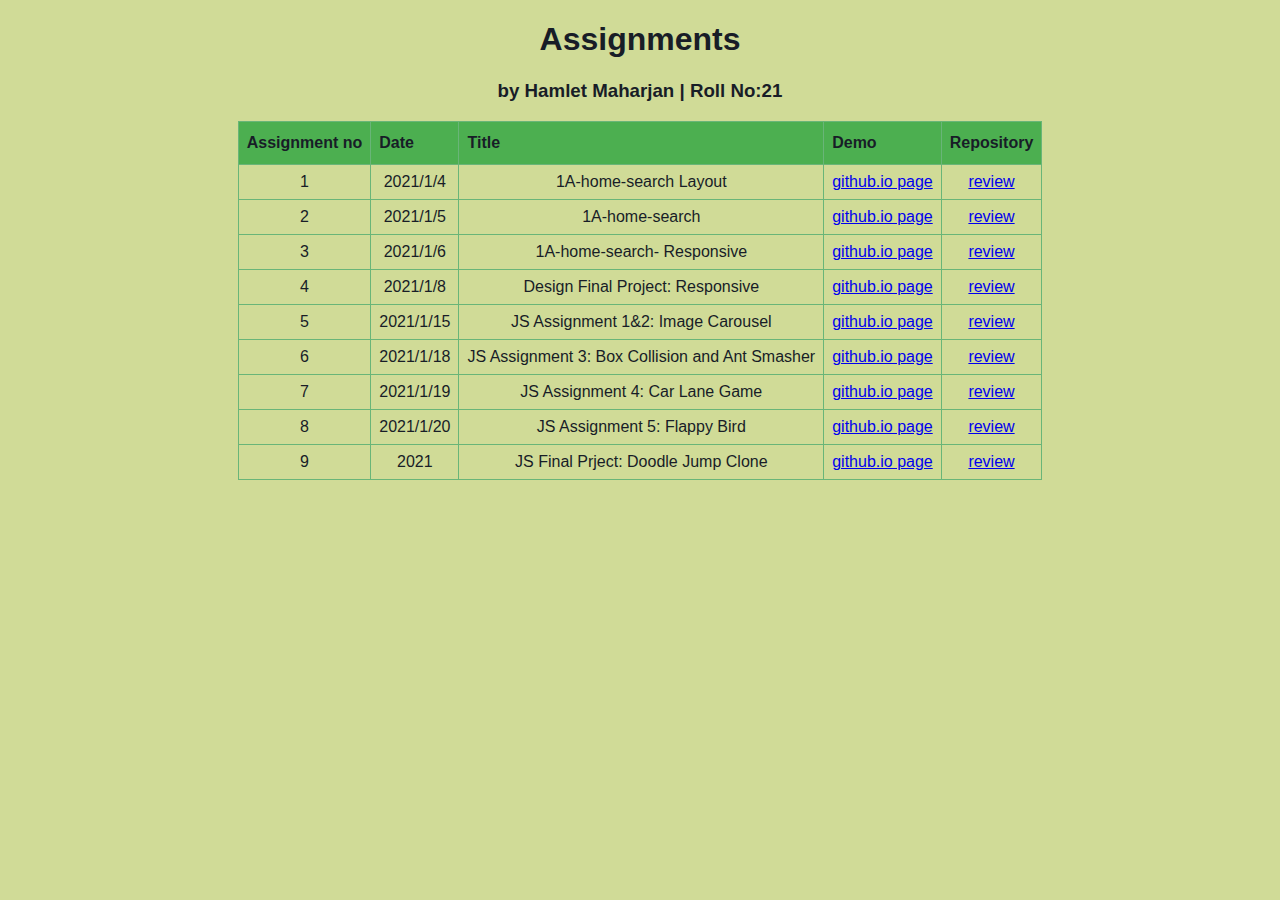
<file: index.html>
<!DOCTYPE html>
<html lang="en">
<head>
	<meta charset="utf-8">
	<meta http-equiv="x-ua-compatible" content="ie=edge">
	<meta name="viewport" content="width=device-width, user-scalable=no, initial-scale=1.0, maximum-scale=1.0, minimum-scale=1.0">

    <title>Hamlet Maharjan</title>
	<link rel="stylesheet" href="css/main.css" />
</head>
<body>
	<header>
		<h1>Assignments</h1>
		<h3>by Hamlet Maharjan | Roll No:21</h3>
	</header>
	<main>
		<table id="table">
			<thead>
				<tr>
					<th>Assignment no</th>
					<th>Date</th>
					<th>Title</th>
					<th>Demo</th>
					<th>Repository</th>
				</tr>
			</thead>
			<tbody>
				
				<tr>
					<td>1</td>
					<td>2021/1/4</td>
					<td>1A-home-search Layout</td>
					<td><a href="https://hamletmaharjan.github.io/1A-home-search">github.io page</a></td>
					<td><a href="https://github.com/hamletmaharjan/hamletmaharjan.github.io/tree/master/1A-home-search">review</a></td>
				</tr>
				<tr>
					<td>2</td>
					<td>2021/1/5</td>
					<td>1A-home-search</td>
					<td><a href="https://hamletmaharjan.github.io/tutangle-design/">github.io page</a></td>
					<td><a href="https://github.com/hamletmaharjan/hamletmaharjan.github.io/tree/master/tutangle-design">review</a></td>
				</tr>
				<tr>
					<td>3</td>
					<td>2021/1/6</td>
					<td>1A-home-search- Responsive</td>
					<td><a href="https://hamletmaharjan.github.io/tutangle/">github.io page</a></td>
					<td><a href="https://github.com/hamletmaharjan/hamletmaharjan.github.io/tree/master/tutangle">review</a></td>
				</tr>
				<tr>
					<td>4</td>
					<td>2021/1/8</td>
					<td>Design Final Project: Responsive</td>
					<td><a href="https://hamletmaharjan.github.io/design-final/">github.io page</a></td>
					<td><a href="https://github.com/hamletmaharjan/hamletmaharjan.github.io/tree/master/design-final">review</a></td>
				</tr>
				<tr>
					<td>5</td>
					<td>2021/1/15</td>
					<td>JS Assignment 1&2: Image Carousel</td>
					<td><a href="https://hamletmaharjan.github.io/carousel/index.html">github.io page</a></td>
					<td><a href="https://github.com/hamletmaharjan/hamletmaharjan.github.io/tree/master/carousel">review</a></td>
				</tr>
				<tr>
					<td>6</td>
					<td>2021/1/18</td>
					<td>JS Assignment 3: Box Collision and Ant Smasher</td>
					<td><a href="https://hamletmaharjan.github.io/boxcollision">github.io page</a></td>
					<td><a href="https://github.com/hamletmaharjan/hamletmaharjan.github.io/tree/master/boxcollision">review</a></td>
				</tr>
				<tr>
					<td>7</td>
					<td>2021/1/19</td>
					<td>JS Assignment 4: Car Lane Game</td>
					<td><a href="https://hamletmaharjan.github.io/carlanegame/">github.io page</a></td>
					<td><a href="https://github.com/hamletmaharjan/hamletmaharjan.github.io/tree/master/carlanegame">review</a></td>
				</tr>
				<tr>
					<td>8</td>
					<td>2021/1/20</td>
					<td>JS Assignment 5: Flappy Bird</td>
					<td><a href="https://hamletmaharjan.github.io/flappybird/">github.io page</a></td>
					<td><a href="https://github.com/hamletmaharjan/hamletmaharjan.github.io/tree/master/flappybird">review</a></td>
				</tr>
				<tr>
					<td>9</td>
					<td>2021</td>
					<td>JS Final Prject: Doodle Jump Clone</td>
					<td><a href="https://hamletmaharjan.github.io/doodle/">github.io page</a></td>
					<td><a href="https://github.com/hamletmaharjan/hamletmaharjan.github.io/tree/master/doodle">review</a></td>
				</tr>
				
			</tbody>
		</table>
	</main>
</body>
</html>
</file>
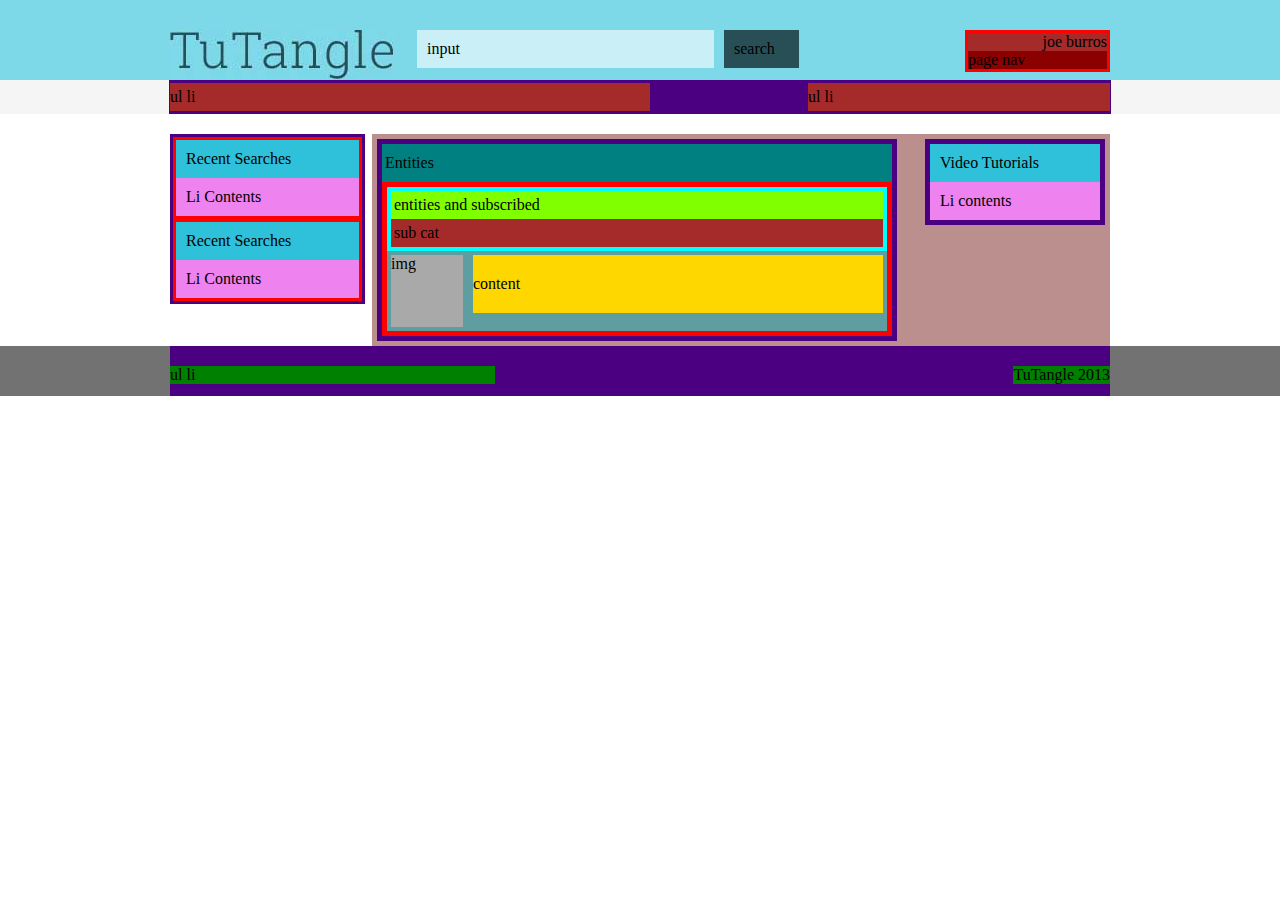
<file: 1A-home-search/index.html>
<!doctype html>

<html lang="en">
<head>
  <meta charset="utf-8">

  <title>Assignment 2</title>
  <link rel="stylesheet" href="css/reset.css">
  <link rel="stylesheet" href="css/layout.css">

</head>

<body>
    <div class="whole-page-wrapper">
        <div class="header-wrapper">
            <div class="top-header-wrapper">
                <div class="top-header">
                    <div class="top-header-left">
                        <div class="logo">
                            
                        </div>
                        <div class="input">
                            input
                        </div>
                        <div class="search">
                            search
                        </div>
                    </div>
                    <div class="top-header-right">
                        <div class="profile">
                            joe burros
                        </div>
                        <div class="page-nav">
                            page nav
                        </div>
                    </div>
                </div>
            </div>
            <div class="bottom-header-wrapper">
                <div class="bottom-header">
                    <div class="bottom-header-left">
                        ul li
                    </div>
                    <div class="bottom-header-right">
                        ul li
                    </div>
                </div>
            </div>

        </div>
        <div class="page-wrapper">
            <div class="page-container">
                <div class="page-left">
                    <div class="page-content-left">
                        <div class="recent-searches">
                            <div class="articles-title">
                                Recent Searches
                            </div>
                            <div class="articles-content">
                                Li Contents
                            </div>
                        </div>
                        <div class="recent-searches">
                            <div class="articles-title">
                                Recent Searches
                            </div>
                            <div class="articles-content">
                                Li Contents
                            </div>
                        </div>
                    </div>
                    
                </div>
                <div class="main-content-wrapper">
                    <div class="main">
                        <div class="title">
                            Entities
                        </div>
                        <div class="main-container">
                            <div class="main-page-nav">
                                <div class="category">
                                    entities and subscribed
                                </div>
                                <div class="sub-category">
                                    sub cat
                                </div>
                            </div>
                            <div class="article-container">
                                <div class="article">
                                    <div class="article-image">
                                        img
                                    </div>
                                    <div class="article-content">
                                        content
                                    </div>
                                </div>

                            </div>
                        </div>
                    </div>
                    <div class="page-right">
                        <div class="video-tutrials">
                            <div class="articles-title">
                                Video Tutorials
                            </div>
                            <div class="articles-content">
                                Li contents
                            </div>
                        </div>
                    </div>
                </div>
            </div>
            
        </div>
        <div class="footer-wrapper">
            <div class="footer">
                <div class="footer-left">
                    ul li
                </div>
                <div class="footer-right">
                    TuTangle 2013
                </div>
            </div>
        </div>
    </div>
</body>
</html>
</file>
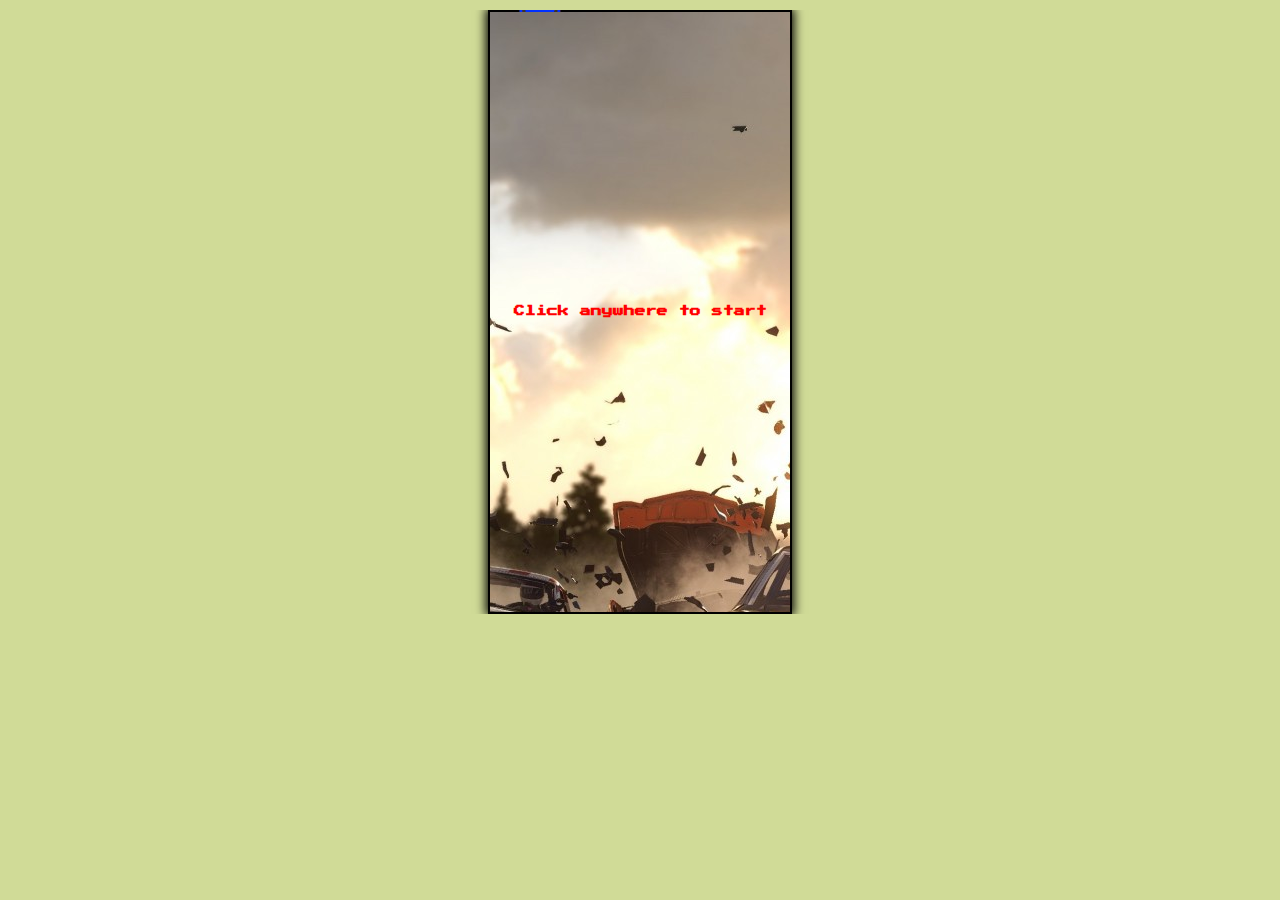
<file: carlanegame/index.html>
<!DOCTYPE html>
<html>
    <head>
        <title>Car Lane</title>
        <link rel="preconnect" href="https://fonts.gstatic.com">
        <style>
            p{
                font-family: 'Press Start 2P', cursive;
            }
            
        </style>
        <link href="https://fonts.googleapis.com/css2?family=Press+Start+2P&display=swap" rel="stylesheet">
        <link rel="stylesheet" href="css/reset.css" />
        <link rel="stylesheet" href="css/layout.css" />
    </head>
    <body>
       <div id="root">
           
           <div class="field" id="field-1">
           </div>

       </div>
    
       <script src="js/player.js"></script>
        <script src="js/enemy.js"></script> 
       <script src="js/game.js"></script>
    </body>
</html>
</file>
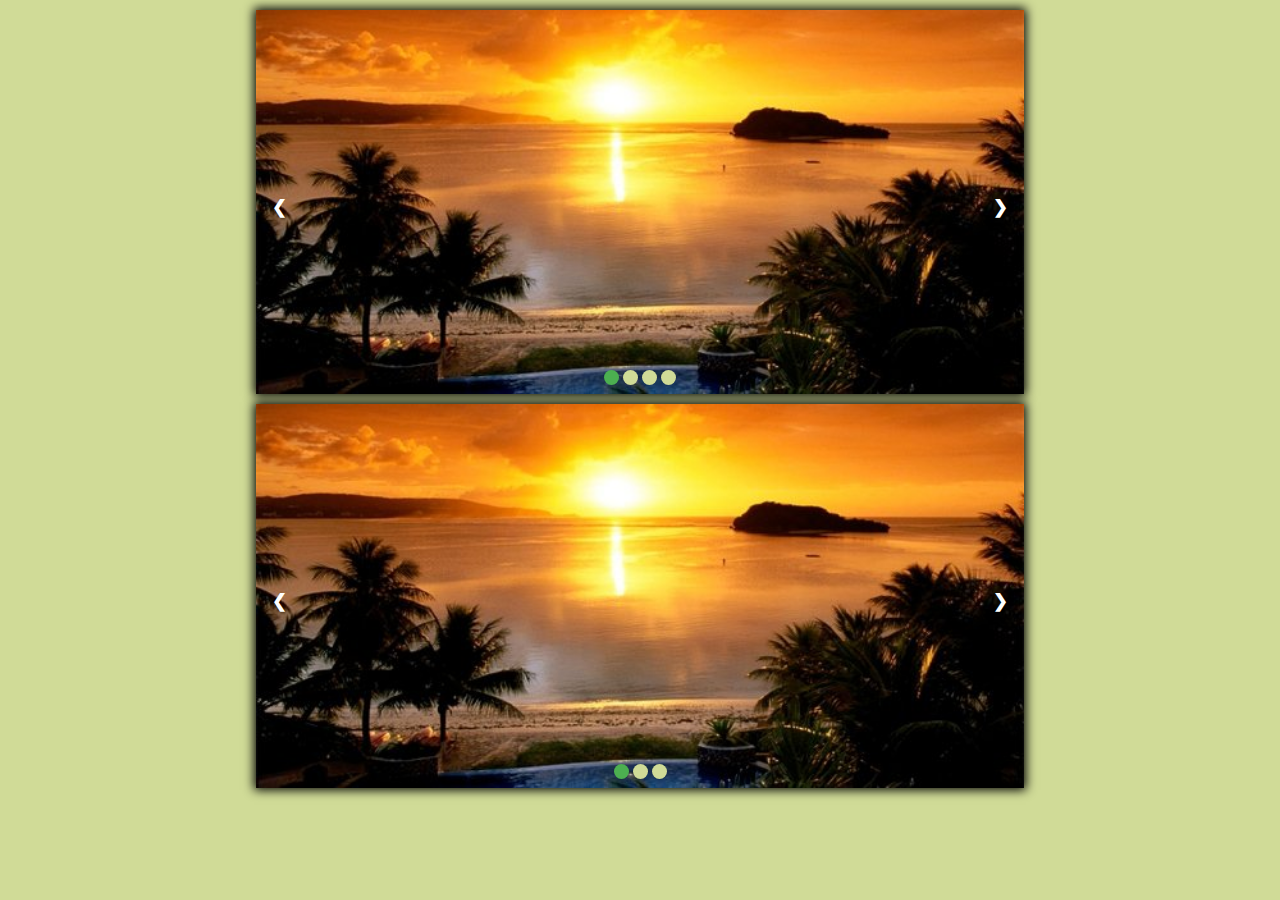
<file: carousel/index.html>
<!DOCTYPE html>
<html lang="en">
    <head>
    <meta charset="utf-8">
    <meta content="width=device-width, initial-scale=1" name="viewport" />
    
        <title>carausel</title>
        <link rel="stylesheet" href="css/reset.css">
        <link rel="stylesheet" href="css/layout.css" />
    </head>
    <body>
        <div class="carousel-container" id="carousel-1">
            <div class="carousel-image-wrapper">
                <img src="images/img-1.jpg" alt="carousel-image">
                <img src="images/img-2.jpg" alt="carousel-image">
                <img src="images/img-3.jpg" alt="carousel-image">
                <img src="images/img-5.jpg" alt="carousel-image">
            </div>
        </div>

        <div class="carousel-container" id="carousel-2">
            <div class="carousel-image-wrapper">
                <img src="images/img-1.jpg" alt="carousel-image">
                <img src="images/img-2.jpg" alt="carousel-image">
                <img src="images/img-3.jpg" alt="carousel-image">
            </div>
        </div>
        
        <script src="js/carousel.js"></script>
    </body>
</html>
</file>
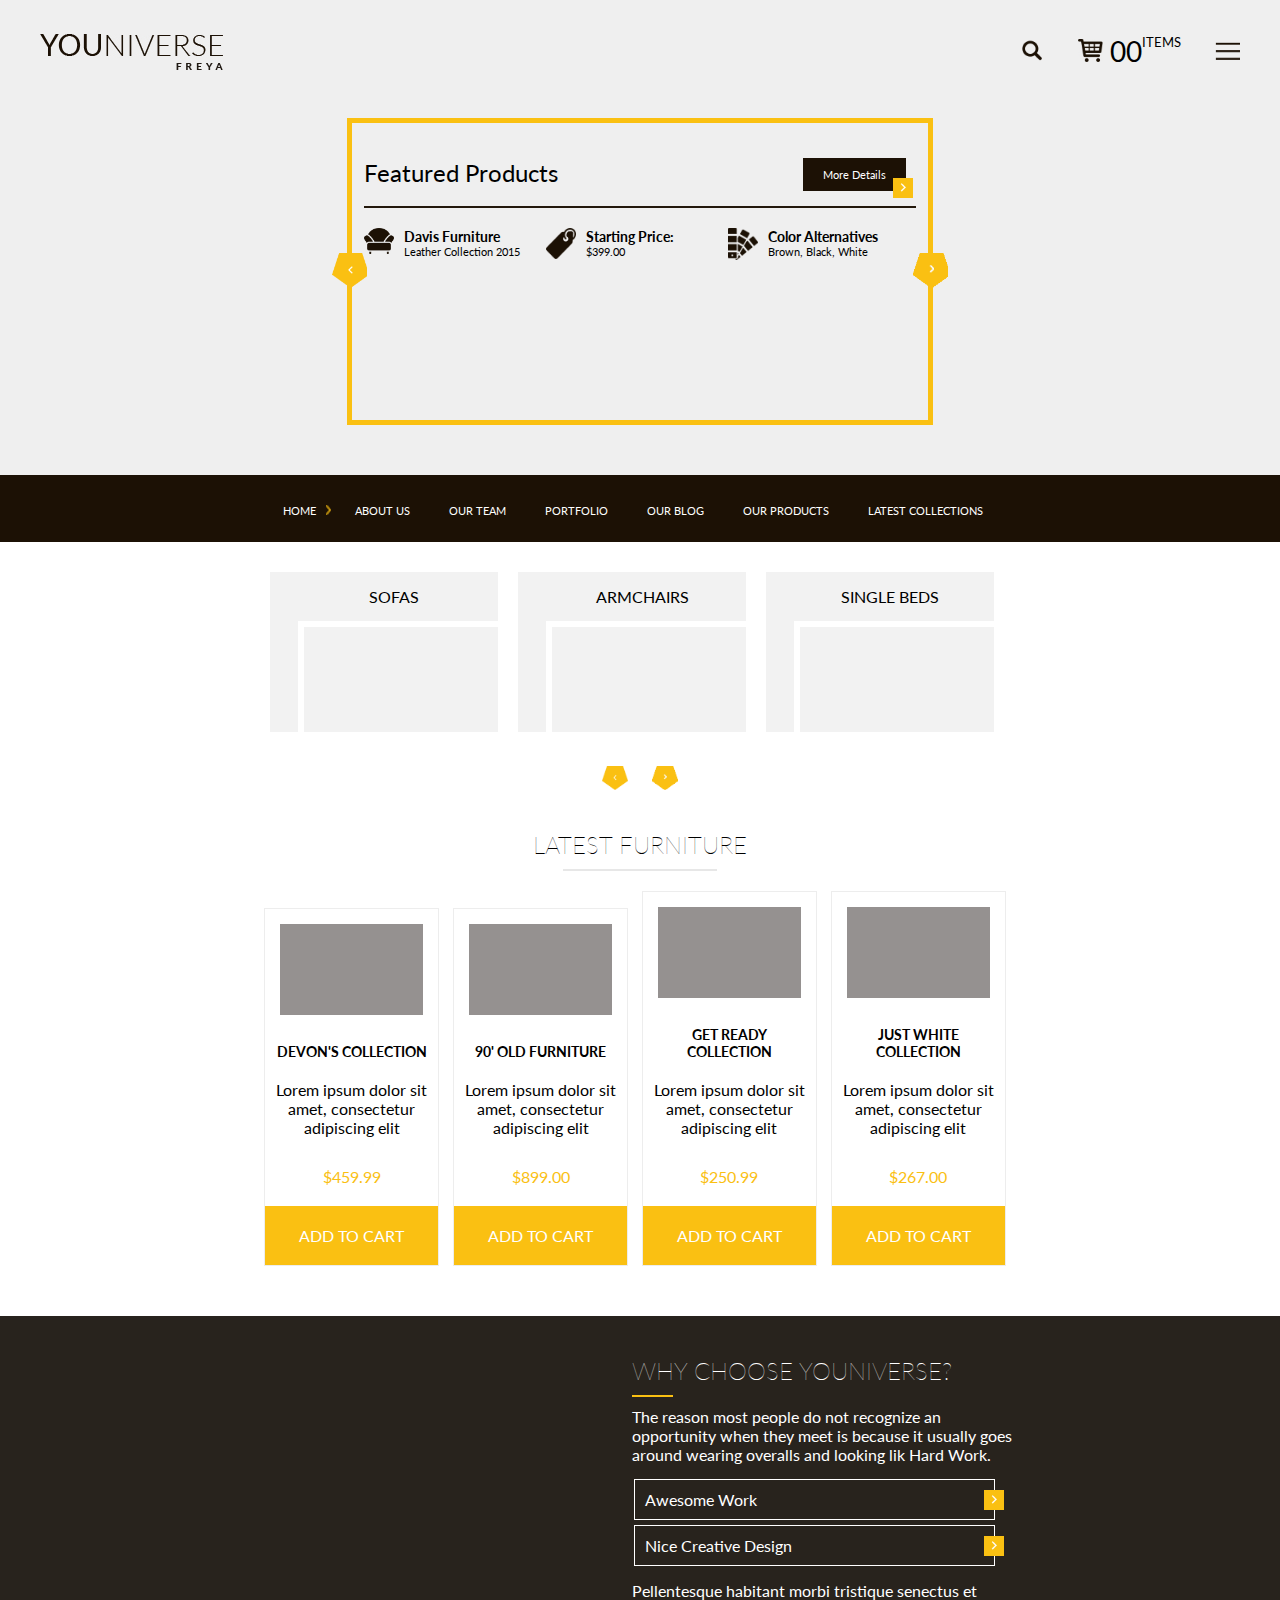
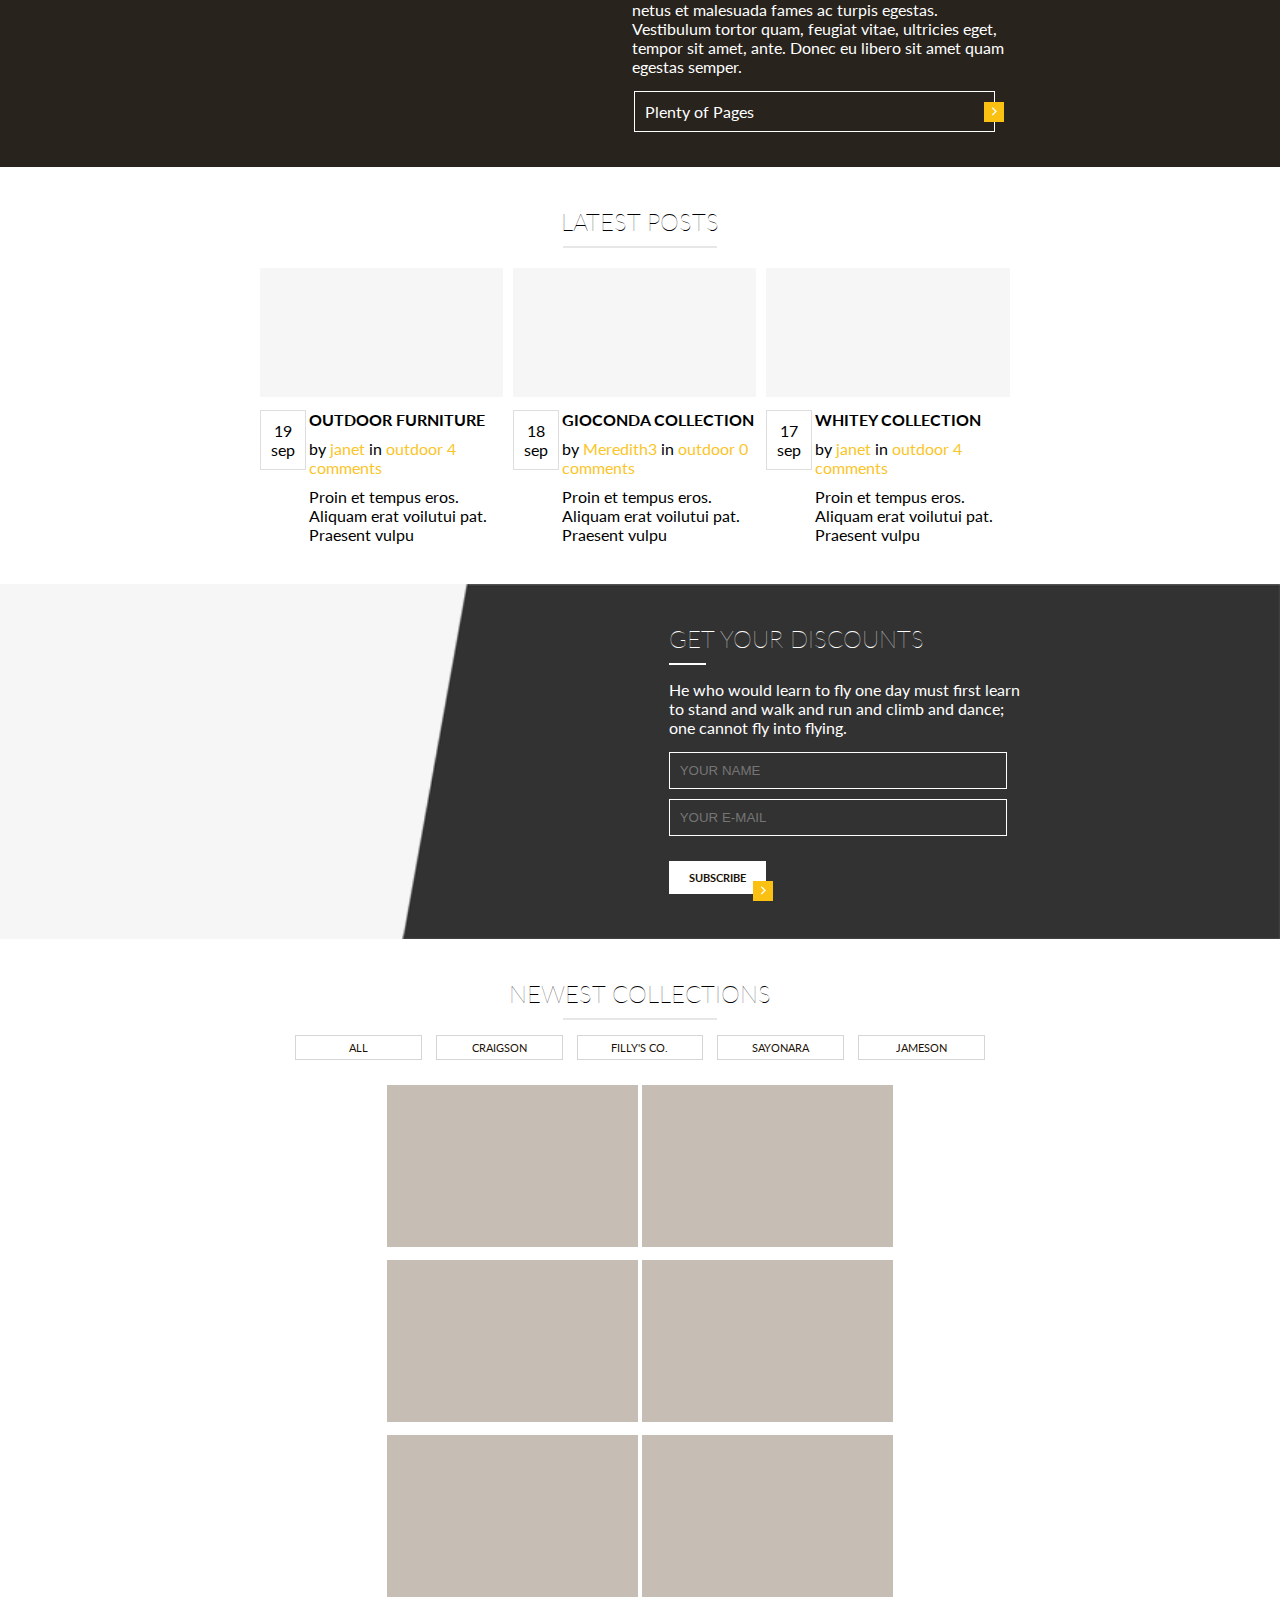
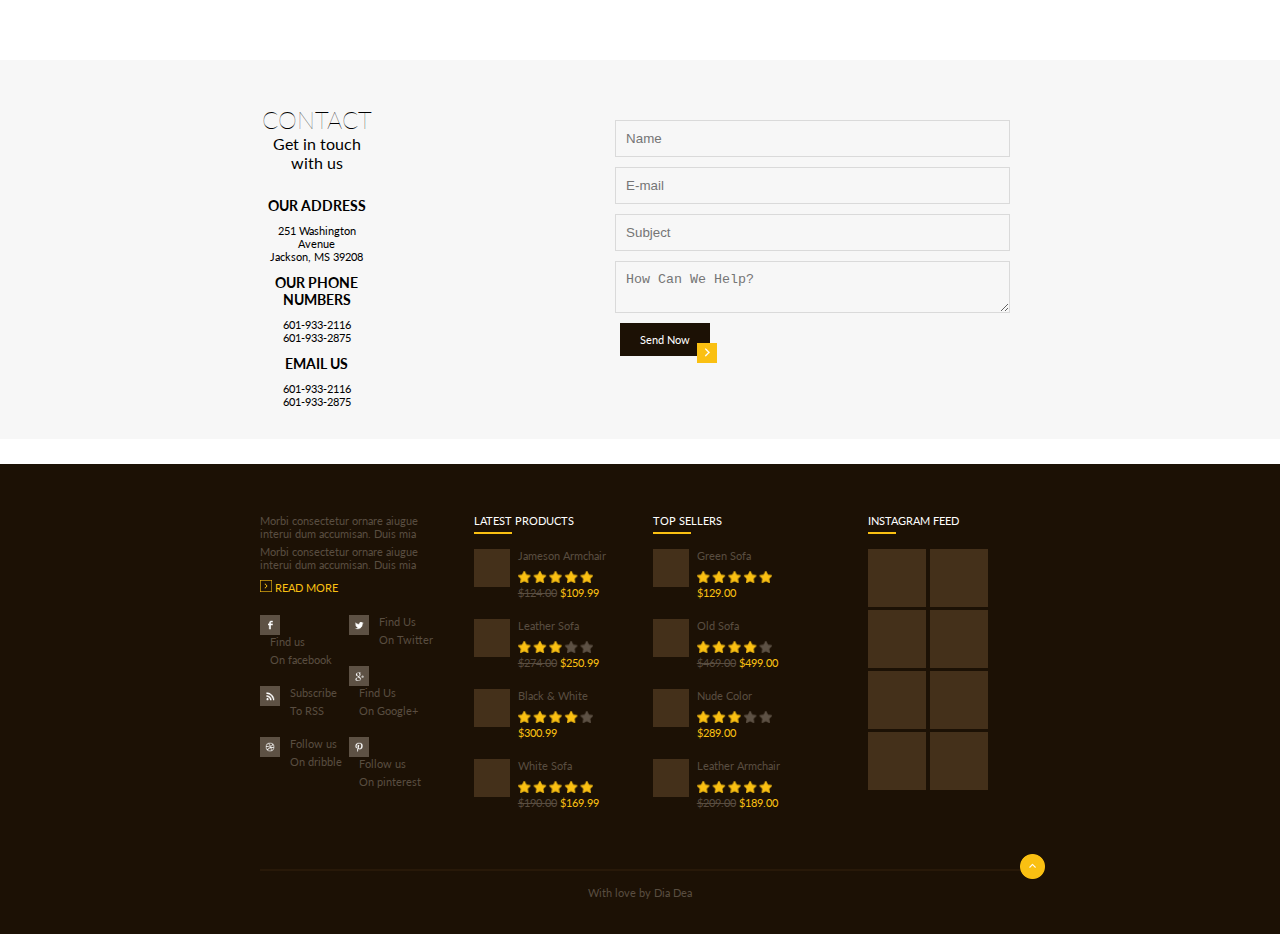
<file: design-final/index.html>
<!DOCTYPE html>
<html lang="en">
<head>
  <meta charset="utf-8">
  <meta content="width=device-width, initial-scale=1" name="viewport" />

  <title>YOUNIVERSE</title>
  <link type="text/css" rel="stylesheet" href="css/reset.css">
  <link type="text/css" rel="stylesheet" href="css/layout.css">
  <link type="text/css" rel="stylesheet" href="css/style.css"> 
  <link type="text/css" rel="stylesheet" href="css/media.css">
  <link rel="preconnect" href="https://fonts.gstatic.com">
<link href="https://fonts.googleapis.com/css2?family=Lato&display=swap" rel="stylesheet">
<style>
    body{
        font-family: 'Lato', sans-serif;
    }
    
</style>
  

</head>
<body>
    <div class="header">
        <div class="top-header-spread">
            <div class="top-header">
                <div class="top-header-wrapper">
                    <div class="logo">
                        <img alt="logo" src="images/logo.jpg">
                    </div>
                    <div class="navigation">
                        <ul>
                            <li><img alt="search" src="images/search.png"></li>
                            <li><img alt="cart" src="images/cart.jpg"><span class="cart-info"> 00</span><span><sup>ITEMS</sup></span></li>
                            <li class="burger-menu"><img alt="burger" src="images/burger-menu.png"></li>
                            <!-- <li><span class="mobile-header-spread">d</span></li> -->
                        </ul>
                    </div>
                </div>
                
            </div>
        </div>
        <div class="mobile-header-spread">
            <div class="mobile-header">
                <div class="wrapper">
                    <div class="navbar">
                        <ul>
                            <li><a class="active" href="#">HOME<img class="arrow" alt="arrow" src="images/arrow.png" width="5"></a></li>
                            <li><a href="#">ABOUT US<img class="arrow" alt="arrow" src="images/arrow.png" width="5"></a></li>
                            <li><a href="#">OUR TEAM<img class="arrow" alt="arrow" src="images/arrow.png" width="5"></a></li>
                            <li><a href="#">PORTFOLIO<img class="arrow" alt="arrow" src="images/arrow.png" width="5"></a></li>
                            <li><a href="#">OUR BLOG<img class="arrow" alt="arrow" src="images/arrow.png" width="5"></a></li>
                            <li><a href="#">OUR PRODUCTS<img class="arrow" alt="arrow" src="images/arrow.png" width="5"></a></li>
                            <li><a href="#">LATEST COLLECTIONS<img class="arrow" alt="arrow" src="images/arrow.png" width="5"></a></li>
    
                        </ul>
                    </div>
                </div>
            </div>
        </div>
        
        <div class="mid-header-spread">
            <div class="mid-header">
                <div class="wrapper">
                    <div class="slider">
                        <div class="slider-left">
                        </div>
                        <div class="slider-right"></div>
                        <div class="slider-wrapper">
                            <p class="featured-title title">Featured Products</p>
                            <div class="details-btn">
                                <div class="button-dark">
                                    <p class="txt-small txt-white">More Details</p>
                                    <img class="outer-btn" alt="outer" src="images/outer-btn.png" width="20">
                                </div>
                            </div>
                        </div>
                        <div class="slider-items">
                            <ul>
                                <li>
                                    <div class="slider-item">
                                        <img alt="sofa" src="images/sofa.png" class="slider-img" width="30">
                                        <div class="slider-item-content">
                                            <p class="medium bold">Davis Furniture</p>
                                            <p class="txt-small">Leather Collection 2015</p>
                                        </div>
                                    </div>
                                </li>
                                <li>
                                    <div class="slider-item">
                                        <img alt="sofa" src="images/price-tag.png" class="slider-img" width="30">
                                        <div class="slider-item-content">
                                            <p class="medium bold">Starting Price:</p>
                                            <p class="txt-small">$399.00</p>
                                        </div>
                                    </div>
                                </li>
                                <li>
                                    <div class="slider-item">
                                        <img alt="alter" src="images/alternatives.png" class="slider-img" width="30">
                                        <div class="slider-item-content">
                                            <p class="medium bold">Color Alternatives</p>
                                            <p class="txt-small">Brown, Black, White</p>
                                        </div>
                                    </div>
                                </li>
                                        
                                
                                
                            </ul>
                        </div>
                        
                        
                    </div>
                </div>
    
            </div>
        </div>
        
        <div class="bottom-header-spread">
            <div class="bottom-header">
                <div class="wrapper">
                    <div class="navbar">
                        <ul>
                            <li><a class="active" href="#">HOME<img class="arrow" alt="arrow" src="images/arrow.png" width="5"></a></li>
                            <li><a href="#">ABOUT US<img class="arrow" alt="arrow" src="images/arrow.png" width="5"></a></li>
                            <li><a href="#">OUR TEAM<img class="arrow" alt="arrow" src="images/arrow.png" width="5"></a></li>
                            <li><a href="#">PORTFOLIO<img class="arrow" alt="arrow" src="images/arrow.png" width="5"></a></li>
                            <li><a href="#">OUR BLOG<img class="arrow" alt="arrow" src="images/arrow.png" width="5"></a></li>
                            <li><a href="#">OUR PRODUCTS<img class="arrow" alt="arrow" src="images/arrow.png" width="5"></a></li>
                            <li><a href="#">LATEST COLLECTIONS<img class="arrow" alt="arrow" src="images/arrow.png" width="5"></a></li>
    
                        </ul>
                    </div>
                </div>
            </div>
        </div>
        
        
    </div>
    <div class="content">
        <div class="content-first-spread">
            <div class="content-first">
                <div class="wrapper">
                    <div class="featured-products">
                        <div class="products-item-container">
                            <ul>
                                <li>
                                    <div class="product-item">
                                        <div class="outer-item">
                                            <p class="item-title">SOFAS</p>
                                            <div class="item-body">
                                                <div class="item-body-left">
                                                </div>
                                                <div class="item-body-right">
                                                    <div class="btn-container">
                                                        <div class="button-dark">
                                                            <p class="txt-small txt-white">More Details</p>
                                                            <img class="outer-btn" alt="outer" src="images/outer-btn.png" width="20">
                                                        </div>
                                                    </div>
                                                    <p class="height">info</p>
                                                </div>
                                            </div>
                                        </div>
    
                                    </div>
                                </li>
                                <li>
                                    <div class="product-item">
                                        <div class="outer-item">
                                            <p class="item-title">ARMCHAIRS</p>
                                            <div class="item-body">
                                                <div class="item-body-left">
                                                </div>
                                                <div class="item-body-right">
                                                    <div class="btn-container">
                                                        <div class="button-dark">
                                                            <p class="txt-small txt-white">More Details</p>
                                                            <img class="outer-btn" alt="outer" src="images/outer-btn.png" width="20">
                                                        </div>
                                                    </div>
                                                    <p class="height">info</p>
                                                </div>
                                            </div>
                                        </div>
    
                                    </div>
                                </li>
                                <li>
                                    <div class="product-item">
                                        <div class="outer-item">
                                            <p class="item-title">SINGLE BEDS</p>
                                            <div class="item-body">
                                                <div class="item-body-left">
                                                </div>
                                                <div class="item-body-right">
                                                    <div class="btn-container">
                                                        <div class="button-dark">
                                                            <p class="txt-small txt-white">More Details</p>
                                                            <img class="outer-btn" alt="outer" src="images/outer-btn.png" width="20">
                                                        </div>
                                                    </div>
                                                    <p class="height">info</p>
                                                </div>
                                            </div>
                                        </div>
    
                                    </div>
                                </li>
                            </ul>
                        </div>
                        <div class="pagination">
                            <div class="buttons-container">
                                <div class="pagi-left">
                                    <img alt="pagi-left-btn" class="pagi-left" src="images/page-left.jpg" width="26">
                                </div>
                                <div class="pagi-right">
                                    <img alt="pagi-right-btn" class="pagi-right" src="images/page-right.jpg" width="26">
                                </div>
                    
                                
                            </div>
                        </div>
                        <div class="latest-furniture">
                            <h2 class="furniture-title light center">LATEST FURNITURE</h2>
                            <hr>
                            <div class="furniture-container">
                                <ul>
                                    <li>
                                        <div class="furniture-item">
                                            <div class="furniture-img">
                                                <img alt="furniture" src="images/placeholder.jpg" style="width:100%;">
                                            </div>
                                            
                                            <div class="furniture-body">
                                                <p class="medium bold link">
                                                    DEVON'S COLLECTION
                                                </p>
                                                <p>
                                                    Lorem ipsum dolor sit amet, consectetur adipiscing elit
                                                </p>
                                                <p class="price">$459.99</p>
                                                <div class="cart-btn">
                                                    <p><a href="#" class="cart-btn-txt">ADD TO CART</a></p>
                                                </div>
                                            </div>
                                        </div>
                                    </li>
                                    <li>
                                        <div class="furniture-item">
                                            <div class="furniture-img">
                                                <img alt="furniture" src="images/placeholder.jpg" style="width:100%;">
                                            </div>
                                            
                                            <div class="furniture-body">
                                                <p class="medium bold link">
                                                    90' OLD FURNITURE
                                                </p>
                                                <p>
                                                    Lorem ipsum dolor sit amet, consectetur adipiscing elit
                                                </p>
                                                <p class="price">$899.00</p>
                                                <div class="cart-btn">
                                                    <p><a href="#" class="cart-btn-txt">ADD TO CART</a></p>
                                                </div>
                                            </div>
                                        </div>
                                    </li>
                                    <li>
                                        <div class="furniture-item">
                                            <div class="furniture-img">
                                                <img alt="furniture" src="images/placeholder.jpg" style="width:100%;">
                                            </div>
                                            
                                            <div class="furniture-body">
                                                <p class="medium bold link">
                                                    GET READY COLLECTION
                                                </p>
                                                <p>
                                                    Lorem ipsum dolor sit amet, consectetur adipiscing elit
                                                </p>
                                                <p class="price">$250.99</p>
                                                <div class="cart-btn">
                                                    <p><a href="#" class="cart-btn-txt">ADD TO CART</a></p>
                                                </div>
                                            </div>
                                        </div>
                                    </li>
                                    <li>
                                        <div class="furniture-item">
                                            <div class="furniture-img">
                                                <img alt="furniture" src="images/placeholder.jpg" style="width:100%;">
                                            </div>
                                            
                                            <div class="furniture-body">
                                                <p class="medium bold link">
                                                    JUST WHITE COLLECTION
                                                </p>
                                                <p>
                                                    Lorem ipsum dolor sit amet, consectetur adipiscing elit
                                                </p>
                                                <p class="price">$267.00</p>
                                                <div class="cart-btn">
                                                    <p><a href="#" class="cart-btn-txt">ADD TO CART</a></p>
                                                </div>
                                            </div>
                                        </div>
                                    </li>
                                </ul>
                            </div>
                        </div>
                    </div>
    
                </div>
            </div>
        </div>
       
        <div class="content-second-spread">
            <div class="content-second">
                <div class="wrapper">
                    <div class="why-choose">
                        <div class="why-choose-container">
                            <h2 class="light">WHY CHOOSE YOUNIVERSE?</h2>
                            <hr>
                            <p>The reason most people do not recognize an opportunity when they
                                meet is because it usually goes around wearing overalls and looking lik Hard Work.
                            </p>
                            <div class="dropdown-btn">
                                <p>Awesome Work</p>
                                <div class="outer-right">
                                </div>
                            </div>
                            <div class="dropdown-btn">
                                <p>Nice Creative Design</p>
                                <div class="outer-right">
                                </div>
                            </div>
                            <p>Pellentesque habitant morbi tristique senectus et netus et malesuada fames ac turpis egestas.
                                Vestibulum tortor quam, feugiat vitae, ultricies eget, tempor sit amet, ante.
                                Donec eu libero sit amet quam egestas semper.</p>
                            <div class="dropdown-btn">
                                <p>Plenty of Pages</p>
                                <div class="outer-right">
                                </div>
                            </div>
                        </div>
                    </div>
                </div>
            </div>
        </div>
        <div class="content-third-spread">
            <div class="content-third">
                <div class="wrapper">
                    <div class="latest-posts">
                        <h2 class="light center">LATEST POSTS</h2>
                        <hr>
                        <div class="post-container">
                            <ul>
                                <li>
                                    <div class="post-item">
                                        <div class="post-img">
                                            <img alt="post-img" src="images/post-img.jpg" style="width:100%;">
                                        </div>
                                        <div class="post-body">
                                            <div class="date">19<br>sep</div>
                                            
                                            <div class="post-content">
                                                <p class="big bold link">OUTDOOR FURNITURE</p>
                                                <p>by <span class="post-link">janet</span> in <span class="post-link">outdoor</span>
                                                    <span class="post-link">4 comments</span></p>
                                                <p>Proin et tempus eros.
                                                     Aliquam erat voilutui pat. Praesent vulpu</p>
                                            </div>
                                            
                                        </div>
                                    </div>
                                </li>
                                <li>
                                    <div class="post-item">
                                        <div class="post-img">
                                            <img alt="post-img" src="images/post-img.jpg" style="width:100%;">
                                        </div>
                                        <div class="post-body">
                                            <div class="date">18<br>sep</div>
                                            
                                            <div class="post-content">
                                                <p class="big bold link">GIOCONDA COLLECTION</p>
                                                <p>by <span class="post-link">Meredith3</span> in <span class="post-link">outdoor</span>
                                                    <span class="post-link">0 comments</span></p>
                                                <p>Proin et tempus eros.
                                                     Aliquam erat voilutui pat. Praesent vulpu</p>
                                            </div>
                                            
                                        </div>
                                    </div>
                                </li>
                                <li>
                                    <div class="post-item">
                                        <div class="post-img">
                                            <img alt="post-img" src="images/post-img.jpg" style="width:100%;">
                                        </div>
                                        <div class="post-body">
                                            <div class="date">17<br>sep</div>
                                            
                                            <div class="post-content">
                                                <p class="big bold link">WHITEY COLLECTION</p>
                                                <p>by <span class="post-link">janet</span> in <span class="post-link">outdoor</span>
                                                    <span class="post-link">4 comments</span></p>
                                                <p>Proin et tempus eros.
                                                     Aliquam erat voilutui pat. Praesent vulpu</p>
                                            </div>
                                            
                                        </div>
                                    </div>
                                </li>
                            </ul>
                        </div>
                    </div>
                </div>
            </div>
        </div>
        <div class="content-fourth-spread">
            <div class="content-fourth">
                <div class="wrapper">
                    <div class="discounts-container">
                        <div class="get-your-discounts">
                            <h2 class="light">GET YOUR DISCOUNTS</h2>
                            <hr>
                            <p class="paragraph">He who would learn to fly one day must first learn to stand and
                                walk and run and climb and dance; one cannot fly into flying.
                            </p>
                            <input type="text" placeholder="YOUR NAME">
                            <input type="text" placeholder="YOUR E-MAIL">
                            <div class="subscribe-btn">
                                <!-- <div class="subs">
                                    SUBSCRIBE
                                </div> -->
                                <div class="button-light">
                                    <p class="txt-small bold">SUBSCRIBE</p>
                                    <img class="outer-btn" alt="outer" src="images/outer-btn.png" width="20">
                                </div>
                            </div>
                        </div>
                    </div>
                    
                </div>
            </div>
        </div>
        <div class="content-fifth-spread">
            <div class="content-fifth">
                <div class="wrapper">
                    <div class="newest-collections">
                        <h2 class="light center">NEWEST COLLECTIONS</h2>
                        <hr>
                        <div class="collection-tab">
                            <ul>
                                <li><div class="tab-btn"><a href="#">ALL</a></div></li>
                                <li><div class="tab-btn"><a href="#">CRAIGSON</a></div></li>
                                <li><div class="tab-btn"><a href="#">FILLY'S CO.</a></div></li>
                                <li><div class="tab-btn"><a href="#">SAYONARA</a></div></li>
                                <li><div class="tab-btn"><a href="#">JAMESON</a></div></li>
                            </ul>
                        </div>
                        <div class="collection-container">
                            <ul>
                                <li>
                                    <div class="collection-item">
                                        <img alt="collection-img" src="images/collection-img-dark.jpg" style="width:100%;">
                                        <div class="collection-content">
                                            <p>DONATELLA COLLECTION</p>
                                            <p>$598.00</p>
                                            <p>Lorem ipsum dolor sit amet, 
                                                consectetur adip iscing elit. Nam e</p>
                                        </div>
                                    </div>
                                </li>
                                <li>
                                    <div class="collection-item">
                                        <img alt="collection-img" src="images/collection-img-dark.jpg" style="width:100%;">
                                        <div class="collection-content">
                                            <p>DONATELLA COLLECTION</p>
                                            <p>$598.00</p>
                                            <p>Lorem ipsum dolor sit amet, 
                                                consectetur adip iscing elit. Nam e</p>
                                        </div>
                                    </div>
                                </li>
                                <li>
                                    <div class="collection-item">
                                        <img alt="collection-img" src="images/collection-img-dark.jpg" style="width:100%;">
                                        <div class="collection-content">
                                            <p>DONATELLA COLLECTION</p>
                                            <p>$598.00</p>
                                            <p>Lorem ipsum dolor sit amet, 
                                                consectetur adip iscing elit. Nam e</p>
                                        </div>
                                    </div>
                                </li>
                                <li>
                                    <div class="collection-item">
                                        <img alt="collection-img" src="images/collection-img-dark.jpg" style="width:100%;">
                                        <div class="collection-content">
                                            <p>DONATELLA COLLECTION</p>
                                            <p>$598.00</p>
                                            <p>Lorem ipsum dolor sit amet, 
                                                consectetur adip iscing elit. Nam e</p>
                                        </div>
                                    </div>
                                </li>
                                <li>
                                    <div class="collection-item">
                                        <img alt="collection-img" src="images/collection-img-dark.jpg" style="width:100%;">
                                        <div class="collection-content">
                                            <p>DONATELLA COLLECTION</p>
                                            <p>$598.00</p>
                                            <p>Lorem ipsum dolor sit amet, 
                                                consectetur adip iscing elit. Nam e</p>
                                        </div>
                                    </div>
                                </li>
                                <li>
                                    <div class="collection-item">
                                        <img alt="collection-img" src="images/collection-img-dark.jpg" style="width:100%;">
                                        <div class="collection-content">
                                            <p>DONATELLA COLLECTION</p>
                                            <p>$598.00</p>
                                            <p>Lorem ipsum dolor sit amet, 
                                                consectetur adip iscing elit. Nam e</p>
                                        </div>
                                    </div>
                                </li>
                            </ul>
                        </div>
                    </div>
                </div>
            </div>
        </div>
        <div class="content-sixth-spread">
            <div class="content-sixth">
                <div class="wrapper">
                    <div class="contact">
                        <div class="contact-detail">
                            <h2 class="light center">CONTACT</h2>
                            <p>Get in touch with us</p>
                            
                            <ul>
                                <li>
                                    <p class="contact-title medium bold">OUR ADDRESS</p>
                                    <p class="contact-txt">251 Washington Avenue</p>
                                    <p class="contact-txt">Jackson, MS 39208</p>
                                </li>
                                <li>
                                    <p class="contact-title medium bold">OUR PHONE NUMBERS</p>
                                    <p class="contact-txt">601-933-2116</p>
                                    <p class="contact-txt">601-933-2875</p>
                                </li>
                                <li>
                                    <p class="contact-title medium bold">EMAIL US</p>
                                    <p class="contact-txt">601-933-2116</p>
                                    <p class="contact-txt">601-933-2875</p>
                                </li>
                            </ul>
                        </div>
                        <div class="contact-form">
                            <input type="text" placeholder="Name">
                            <input type="text" placeholder="E-mail">
                            <input type="text" placeholder="Subject">
                            <textarea placeholder="How Can We Help?"></textarea>
                            <div class="send-btn">
                                <div class="button-dark">
                                    <p class="txt-small txt-white">Send Now</p>
                                    <img class="outer-btn" alt="outer" src="images/outer-btn.png" width="20">
                                </div>
                                <!-- <p class="txt-small txt-white">
                                    Send Now
                                </p> -->
                            </div>
                            
                        </div>
                    </div>
                </div>
            </div>
        </div>
        
        
        
    </div>
    <div class="footer-spread">
        <div class="footer">
            <div class="wrapper">
                <div class="footer-container">
                    <div class="about">
                        <div class="about-us">
                            <p>Morbi consectetur ornare aiugue interui dum accumisan. Duis mia</p>
                            <p>Morbi consectetur ornare aiugue interui dum accumisan. Duis mia</p>
                            <div class="read-more">
                                <a href="#"><img alt="read-more" src="images/readmore.png" width="12"> READ MORE</a>
                            </div>
                        </div>
                        <div class="social-media">
                            <div class="social-left">
                                <ul>
                                    <li>
                                        <div class="media-item">
                                            <img alt="media" src="images/facebook.png" width="20">
                                            <div class="media-item-right">
                                                <p class="link">Find us</p>
                                                <p class="social-link">On facebook</p>
                                            </div>
                                            
                                        </div>
                                    </li>
                                    <li>
                                        <div class="media-item">
                                            <img alt="media" src="images/rss.png" width="20">
                                            <div class="media-item-right">
                                                <p class="link">Subscribe</p>
                                                <p class="social-link">To RSS</p>
                                            </div>
                                        </div>
                                    </li>
                                    <li>
                                        <div class="media-item">
                                            <img alt="media" src="images/dribble.png" width="20">
                                            <div class="media-item-right">
                                                <p class="link">Follow us</p>
                                                <p class="social-link">On dribble</p>
                                            </div>
                                        </div>
                                    </li>
                                </ul>
                            </div>
                            <div class="social-right">
                                <ul>
                                    <li>
                                        <div class="media-item">
                                            <img alt="media" src="images/twitter.png" width="20">
                                            <div class="media-item-right">
                                                <p class="link">Find Us</p>
                                                <p class="social-link">On Twitter</p>
                                            </div>
                                            
                                        </div>
                                    </li>
                                    <li>
                                        <div class="media-item">
                                            <img alt="media" src="images/google-plus.png" width="20">
                                            <div class="media-item-right">
                                                <p class="link">Find Us</p>
                                                <p class="social-link">On Google+</p>
                                            </div>
                                        </div>
                                    </li>
                                    <li>
                                        <div class="media-item">
                                            <img alt="media" src="images/pintrest.png" width="20">
                                            <div class="media-item-right">
                                                <p class="link">Follow us</p>
                                                <p class="social-link">On pinterest</p>
                                            </div>
                                        </div>
                                    </li>
                                </ul>
                            </div>
    
                        </div>
                    </div>
                    <div class="footer-mid-container">
                        <div class="latest-products">
                            <p class="small txt-white">LATEST PRODUCTS</p>
                            <hr>
                            <div class="latest-products-container">
                                <ul>
                                    <li>
                                        <div class="footer-item">
                                            <div class="footer-item-img">
                                                <img alt="footer-img" src="images/footer-item.png" style="width:100%;">
                                            </div>
                                            <div class="footer-item-right">
                                                <p class="txt-dark link">Jameson Armchair</p>
                                                <img alt="footer-img" src="images/5-star.png" style="width:60%;">
                                                <p class="txt-dark"><span class="line">$124.00</span> <span class="footer-price">$109.99</span></p>
                                            </div>
                                        </div>
                                    </li>
                                    <li>
                                        <div class="footer-item">
                                            <div class="footer-item-img">
                                                <img alt="footer-img" src="images/footer-item.png" style="width:100%;">
                                            </div>
                                            <div class="footer-item-right">
                                                <p class="txt-dark link">Leather Sofa</p>
                                                <img alt="footer-img" src="images/3-star.png" style="width:60%;">
                                                <p class="txt-dark"><span class="line">$274.00</span> <span class="footer-price">$250.99</span></p>
                                            </div>
                                        </div>
                                    </li>
                                    <li>
                                        <div class="footer-item">
                                            <div class="footer-item-img">
                                                <img alt="footer-img" src="images/footer-item.png" style="width:100%;">
                                            </div>
                                            <div class="footer-item-right">
                                                <p class="txt-dark link">Black & White</p>
                                                <img alt="footer-img" src="images/4-star.png" style="width:60%;">
                                                <p class="footer-price">$300.99</p>
                                            </div>
                                        </div>
                                    </li>
                                    <li>
                                        <div class="footer-item">
                                            <div class="footer-item-img">
                                                <img alt="footer-img" src="images/footer-item.png" style="width:100%;">
                                            </div>
                                            <div class="footer-item-right">
                                                <p class="txt-dark link">White Sofa</p>
                                                <img alt="footer-img" src="images/5-star.png" style="width:60%;">
                                                <p class="txt-dark"><span class="line">$190.00</span> <span class="footer-price">$169.99</span></p>
                                            </div>
                                        </div>
                                    </li>
                                </ul>
                            </div>
                        </div>
                        <div class="top-sellers">
                            <p class="small txt-white">TOP SELLERS</p>
                            <hr>
                            <div class="top-sellers-container">
                                <ul>
                                    <li>
                                        <div class="footer-item">
                                            <div class="footer-item-img">
                                                <img alt="footer-img" src="images/footer-item.png" style="width:100%;">
                                            </div>
                                            <div class="footer-item-right">
                                                <p class="txt-dark link">Green Sofa</p>
                                                <img alt="footer-img" src="images/5-star.png" style="width:60%;">
                                                <p class="footer-price">$129.00</p>
                                            </div>
                                        </div>
                                    </li>
                                    <li>
                                        <div class="footer-item">
                                            <div class="footer-item-img">
                                                <img alt="footer-img" src="images/footer-item.png" style="width:100%;">
                                            </div>
                                            <div class="footer-item-right">
                                                <p class="txt-dark link">Old Sofa</p>
                                                <img alt="footer-img" src="images/4-star.png" style="width:60%;">
                                                <p class="txt-dark"><span class="line">$469.00</span> <span class="footer-price">$499.00</span></p>
                                            </div>
                                        </div>
                                    </li>
                                    <li>
                                        <div class="footer-item">
                                            <div class="footer-item-img">
                                                <img alt="footer-img" src="images/footer-item.png" style="width:100%;">
                                            </div>
                                            <div class="footer-item-right">
                                                <p class="txt-dark link">Nude Color</p>
                                                <img alt="footer-img" src="images/3-star.png" style="width:60%;">
                                                <p class="footer-price">$289.00</p>
                                            </div>
                                        </div>
                                    </li>
                                    <li>
                                        <div class="footer-item">
                                            <div class="footer-item-img">
                                                <img alt="footer-img" src="images/footer-item.png" style="width:100%;">
                                            </div>
                                            <div class="footer-item-right">
                                                <p class="txt-dark link">Leather Armchair</p>
                                                <img alt="footer-img" src="images/5-star.png" style="width:60%;">
                                                <p class="txt-dark"><span class="line">$209.00</span> <span class="footer-price">$189.00</span></p>
                                            </div>
                                        </div>
                                    </li>
                                </ul>
                            </div>
                        </div>
                    </div>
                    
                    <div class="instagram-feed">
                        <p class="small txt-white">INSTAGRAM FEED</p>
                        <hr>
                        <div class="feed-container">
                            <ul>
                                <li>
                                    <div class="feed-img">
                                        <img alt="footer-item-big" src="images/footer-item-bigger.png" style="width:100%;">
                                    </div>
                                </li>
                                <li>
                                    <div class="feed-img">
                                        <img alt="footer-item-big" src="images/footer-item-bigger.png" style="width:100%;">
                                    </div>
                                </li>
                                <li>
                                    <div class="feed-img">
                                        <img alt="footer-item-big" src="images/footer-item-bigger.png" style="width:100%;">
                                    </div>
                                </li>
                                <li>
                                    <div class="feed-img">
                                        <img alt="footer-item-big" src="images/footer-item-bigger.png" style="width:100%;">
                                    </div>
                                </li>
                                <li>
                                    <div class="feed-img">
                                        <img alt="footer-item-big" src="images/footer-item-bigger.png" style="width:100%;">
                                    </div>
                                </li>
                                <li>
                                    <div class="feed-img">
                                        <img alt="footer-item-big" src="images/footer-item-bigger.png" style="width:100%;">
                                    </div>
                                </li>
                                <li>
                                    <div class="feed-img">
                                        <img alt="footer-item-big" src="images/footer-item-bigger.png" style="width:100%;">
                                    </div>
                                </li>
                                <li>
                                    <div class="feed-img">
                                        <img alt="footer-item-big" src="images/footer-item-bigger.png" style="width:100%;">
                                    </div>
                                </li>
                            </ul>
                        </div>
                    </div>

                </div>
                <div class="copyright-container">
                    <hr class="last-line">
                    
                    <div class="copyright">
                        <p class="center txt-dark">With love by Dia Dea</p>
                    </div>
                    <img class="to-the-top" src="images/to-the-top.png" width="25">
                </div>
                
            </div>

        </div>
    </div>
    

</body>
</html>
</file>
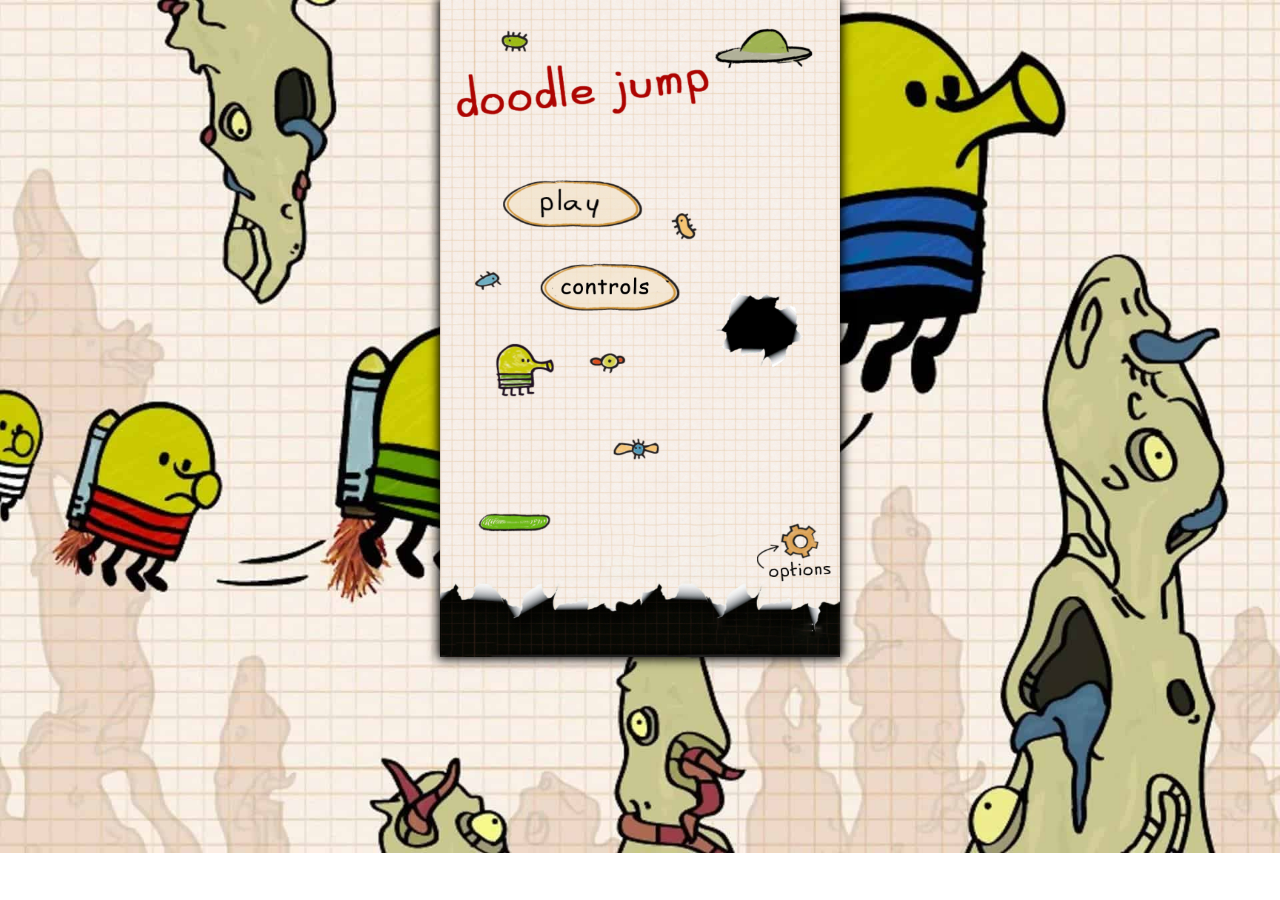
<file: doodle/index.html>
<!DOCTYPE html>
<html>
    <head>
        <title>Doodle Jump</title>
        <link rel="stylesheet" href="css/reset.css">
        <link rel="stylesheet" href="css/layout.css"/>
        <link rel="icon" href="data:,">
    </head>
    <body>
        <img src="images/selected/background.png" id="background">
        <canvas id="myGame"></canvas>
        <script src="js/sound.js"></script>
        <script src="js/initials.js"></script>
        <script src="js/values.js"></script>
        <script src="js/coordinates.js"></script>
        <script src="js/utils.js"></script>
        <script src="js/bullet.js"></script>
        <script src="js/player.js"></script>
        <script src="js/monster.js"></script>
        <script src="js/pickup.js"></script>
        <script src="js/tile.js"></script>
        <script src="js/woodentile.js"></script>
        <script src="js/hole.js"></script>
        <script src="js/game.js"></script>
        <script src="js/screens.js"></script>
    </body>
</html>
</file>
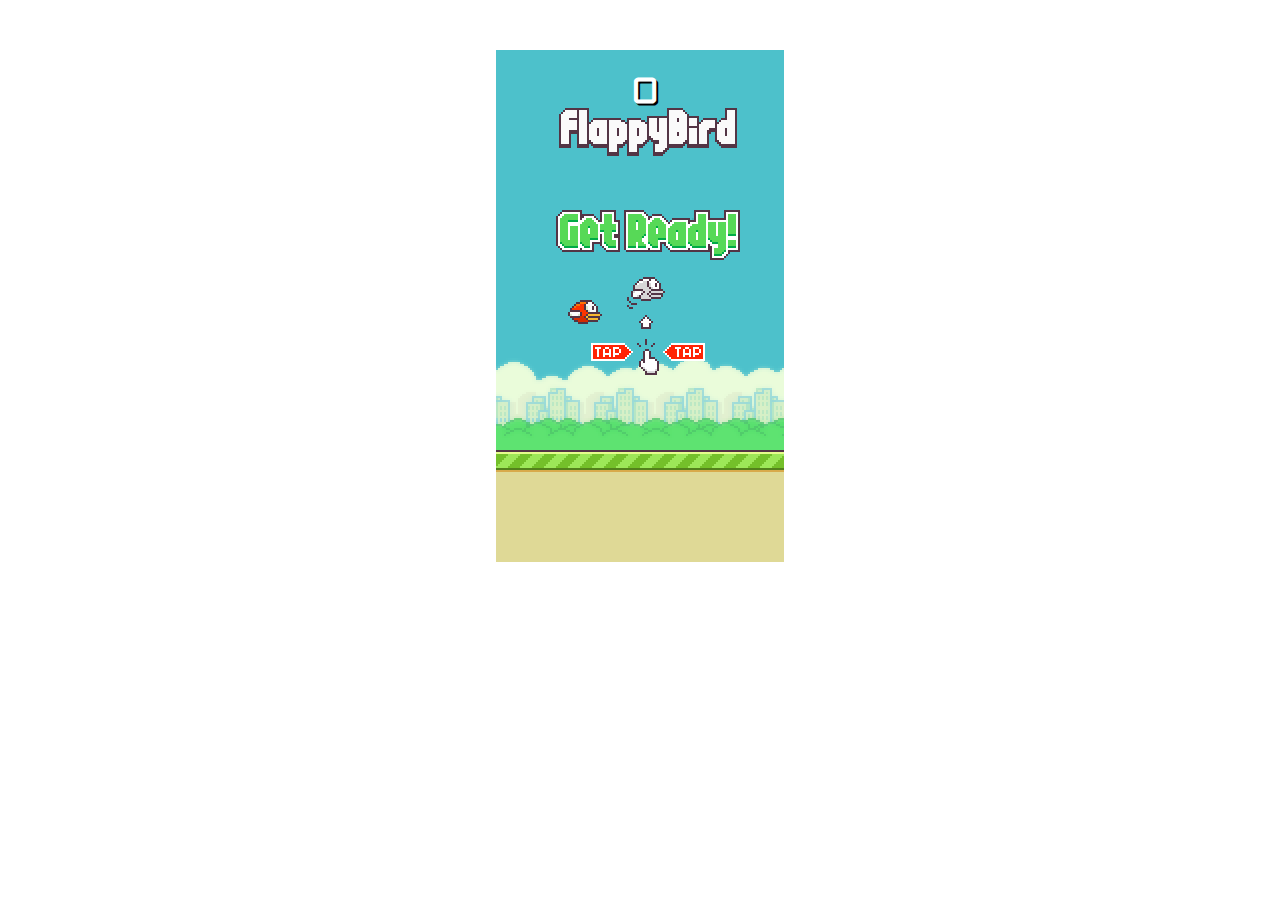
<file: flappybird/index.html>
<!DOCTYPE html>
<html>
    <head>
        <title>Flappy Bird</title>

        <link rel="preconnect" href="https://fonts.gstatic.com">
        <link href="https://fonts.googleapis.com/css2?family=Electrolize&display=swap" rel="stylesheet">
        <style>
            body {
                font-family: 'Electrolize', sans-serif;
            }
        </style>
        <link rel="stylesheet" href="css/reset.css">
        <link rel="stylesheet" href="css/layout.css" />
    </head>
    <body>
        <div id="root">
            <div class="background">
                <div class="game-field" id="field-1">
                
                </div>
            </div>
            

        </div>
        <script src="js/bird.js"></script>
        <script src="js/pipe.js"></script>
        <script src="js/game.js"></script>
    </body>
</html>
</file>
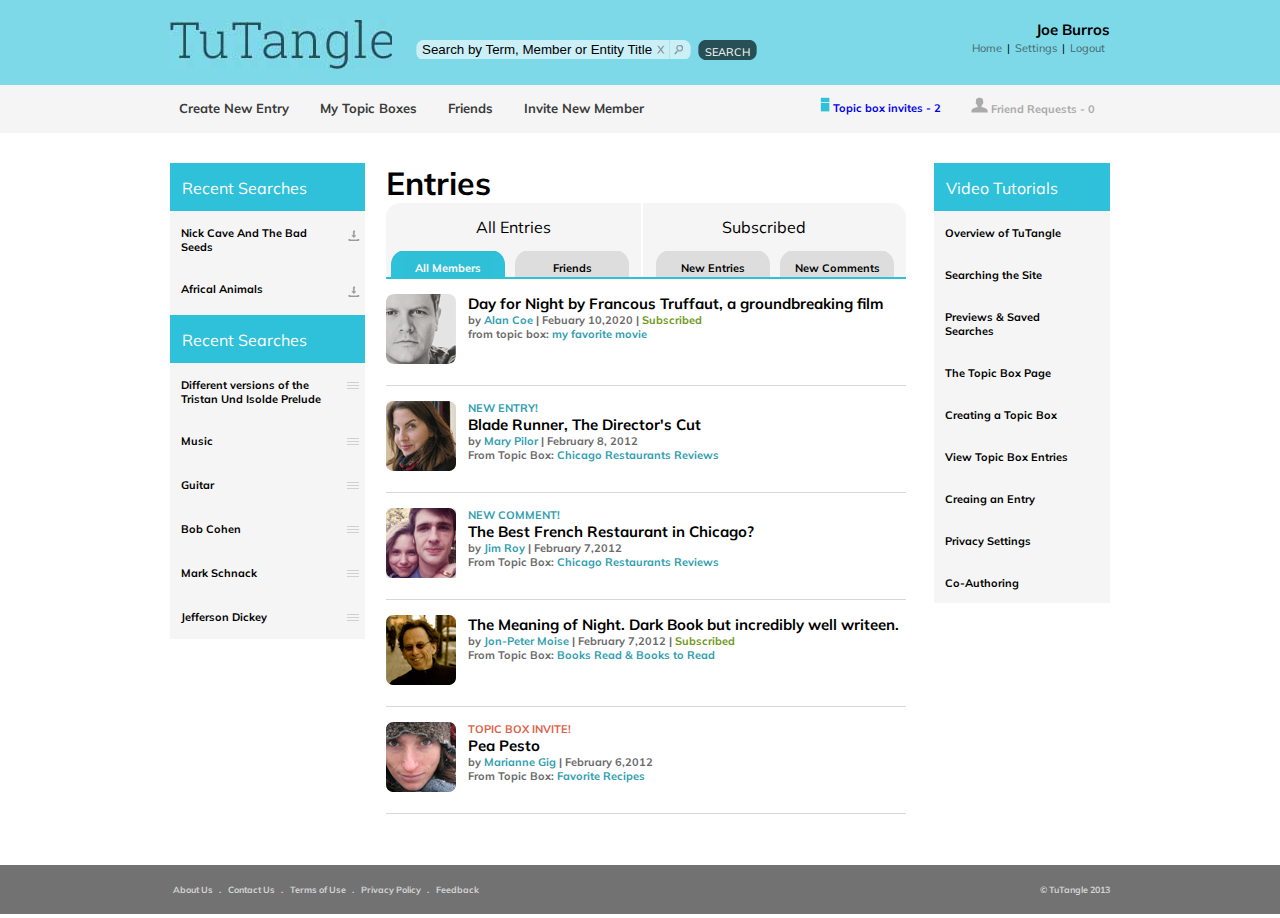
<file: tutangle-design/index.html>
<!DOCTYPE HTML PUBLIC "-//W3C//DTD HTML 4.01//EN">

<html lang="en">
<head>
  <meta charset="utf-8">

  <title>Tutangle-design - Non Responsive</title>
  <link type="text/css" rel="stylesheet" href="css/reset.css">
  <link type="text/css" rel="stylesheet" href="css/layout.css">
  <link type="text/css" rel="stylesheet" href="css/style.css"> 
  <link type="text/css" href='https://fonts.googleapis.com/css?family=Muli' rel='stylesheet'>
<style>
body {
    font-family: 'Muli';
}
</style>

</head>

<body>
    <div class="whole-page-wrapper">
        <div class="header-wrapper">
            <div class="top-header-wrapper">
                <div class="top-header">
                    <div class="top-header-left">
                        <div class="logo">    
                        </div>
                        <div class="search">
                            <div class="input-field">
                                <div class="input-field-left">
                                    <div class="input-field-right">
                                        
                                        <input type="text" value="Search by Term, Member or Entity Title">
                                        
                                    </div>
                                </div>
                            </div>
                            
                            
                        </div>
                        <div class="search-btn-wrapper">
                            
                            <div class="search-btn">
                                <div class="search-btn-left">
                                    <div class="search-btn-right">
                                        <a href="#">SEARCH</a>
                                    </div>
                                </div>
                            </div>
                        </div>
                        
                    </div>
                    <div class="top-header-right">
                        <div class="profile">
                            <h4>Joe Burros</h4>
                        </div>
                        <ul>
                            <li><a href="#">Home</a></li>
                            <li><a href="#">Settings</a></li>
                            <li><a href="#">Logout</a></li>
                        </ul>
                    </div>
                </div>
            </div>
            <div class="bottom-header-wrapper">
                <div class="bottom-header">
                    <div class="bottom-header-left">
                        <ul>
                            <li><a href="#">Create New Entry</a></li>
                            <li><a href="#">My Topic Boxes</a></li>
                            <li><a href="#">Friends</a></li>
                            <li><a href="#">Invite New Member</a></li>
                        </ul>
                    </div>
                    <div class="bottom-header-right">
                        <ul>
                            <li><a href="#"><img src="images/tbi.png"> Topic box invites - 2</a></li>
                            <li><a href="#"><img src="images/fr.png"> <span class="disabled"> Friend Requests - 0</span></a></li>
                        </ul>
                    </div>
                </div>
            </div>

        </div>
        <div class="page-wrapper">
            <div class="page-container">
                <div class="page-left">
                    <div class="page-content-left">
                        <div class="recent-searches-top">
                            <div class="articles-title">
                                Recent Searches
                            </div>
                            <div class="articles-content">
                                <div>
                                    <ul>
                                        <li><a><span>Nick Cave And The Bad Seeds</span></a><img src="images/download.png"></li>
                                        <li><a><span>Africal Animals</span></a><img src="images/download.png"></li>
                                    </ul>
                                </div>
                                
                            </div>
                        </div>
                        <div class="recent-searches-bottom">
                            <div class="articles-title">
                                Recent Searches
                            </div>
                            <div class="articles-content">
                                <ul>
                                    <li><a><span>Different versions of the Tristan Und Isolde Prelude</span></a><img src="images/option.png"></span></li>
                                    <li><a><span>Music</span></a><img src="images/option.png"></li>
                                    <li><a><span>Guitar</span></a><img src="images/option.png"></li>
                                    <li><a><span>Bob Cohen</span></a><img src="images/option.png"></li>
                                    <li><a><span>Mark Schnack</span></a><img src="images/option.png"></li>
                                    <li><a><span>Jefferson Dickey</span></a><img src="images/option.png"></li>
                                </ul>
                            </div>
                        </div>
                    </div>
                    
                </div>
                <div class="main-content-wrapper">
                    <div class="main">
                        <div class="title">
                            <h1>Entries</h1>
                        </div>
                        <div class="main-container">
                            <div class="main-page-nav">
                                <div class="categroy">
                                    <div class="all-entries">
                                        <p class="center">All Entries</p>
                                    </div>
                                    <div class="subscribed">
                                        <p class="center">Subscribed</p>
                                    </div>
                                </div>
                                <div class="sub-category">
                                    <div class="sub-category-left">
                                        <ul>
                                            <li>
                                                <div class="nav-btn active">
                                                    <div class="nav-btn-left active">
                                                        <div class="nav-btn-right active">
                                                            <a href="#">All Members</a>
                                                        </div>
                                                    </div>
                                                </div>
                                            </li>
                                            <li>
                                                <div class="nav-btn">
                                                    <div class="nav-btn-left">
                                                        <div class="nav-btn-right">
                                                            <a href="#">Friends</a>
                                                        </div>
                                                    </div>
                                                </div>
                                            </li>
                                        </ul>
                                    </div>
                                    <div class="sub-category-right">
                                        <ul>
                                            <li>
                                                <div class="nav-btn">
                                                    <div class="nav-btn-left">
                                                        <div class="nav-btn-right">
                                                            <a href="#">New Entries</a>
                                                        </div>
                                                    </div>
                                                </div>
                                            </li>
                                            <li>
                                                <div class="nav-btn">
                                                    <div class="nav-btn-left">
                                                        <div class="nav-btn-right">
                                                            <a href="#">New Comments</a>
                                                        </div>
                                                    </div>
                                                </div>
                                            </li>
                                        </ul>
                                    </div>
                                    
                                </div>
                            </div>
                            <div class="article-container">
                                <ul>
                                    <li>
                                        <div class="article">
                                            <div class="article-image">
                                                <img src="images/user1.png">
                                            </div>
                                            <div class="article-content">
                                                <p class="title">Day for Night by Francous Truffaut, a groundbreaking film</p>
                                                <p class="small">by <span class="primary">Alan Coe</span> | Febuary 10,2020 | <span class="sub">Subscribed</span></p>
                                                <p class="small">from topic box: <span class="primary">my favorite movie</span></p>
                                            </div>
                                        </div>
                                    </li>
                                    <li>
                                        <div class="article">
                                            <div class="article-image">
                                                <img src="images/user2.png">
                                            </div>
                                            <div class="article-content">
                                                <p class="primary small">NEW ENTRY!</p>
                                                <p class="title">Blade Runner, The Director's Cut</p>
                                                <p class="small">by <span class="primary">Mary Pilor</span> | February 8, 2012</p>
                                                <p class="small">From Topic Box: <span class="primary">Chicago Restaurants Reviews</span></p>
                                            </div>
                                        </div>
                                    </li>
                                    <li>
                                        <div class="article">
                                            <div class="article-image">
                                                <img src="images/user3.png">
                                            </div>
                                            <div class="article-content">
                                                <p class="primary small">NEW COMMENT!</p>
                                                <p class="title">The Best French Restaurant in Chicago?</p>
                                                <p class="small">by <span class="primary">Jim Roy</span> | February 7,2012</p>
                                                <p class="small">From Topic Box: <span class="primary">Chicago Restaurants Reviews</span></p>
                                            </div>
                                        </div>
                                    </li>
                                    <li>
                                        <div class="article">
                                            <div class="article-image">
                                                <img src="images/user4.png">
                                            </div>
                                            <div class="article-content">
                                                <p class="title">The Meaning of Night. Dark Book but incredibly well writeen.</p>
                                                <p class="small">by <span class="primary">Jon-Peter Moise</span> | February 7,2012 | <span class="sub">Subscribed</span></p>
                                                <p class="small">From Topic Box: <span class="primary">Books Read & Books to Read</span></p>
                                            </div>
                                        </div>
                                    </li>
                                    <li>
                                        <div class="article">
                                            <div class="article-image">
                                                <img src="images/user5.png">
                                            </div>
                                            <div class="article-content">
                                                <p class="danger small">TOPIC BOX INVITE!</p>
                                                <p class="title">Pea Pesto</p>
                                                <p class="small">by <span class="primary">Marianne Gig</span> | February 6,2012</p>
                                                <p class="small">From Topic Box: <span class="primary">Favorite Recipes</span></p>
                                            </div>
                                        </div>
                                    </li>
                                </ul>
                                

                            </div>
                        </div>
                    </div>
                    <div class="page-right">
                        <div class="video-tutrials">
                            <div class="articles-title">
                                Video Tutorials
                            </div>
                            <div class="articles-content">
                                <ul>
                                    <li><a>Overview of TuTangle</a></li>
                                    <li><a>Searching the Site</a></li>
                                    <li><a>Previews & Saved Searches</a></li>
                                    <li><a>The Topic Box Page</a></li>
                                    <li><a>Creating a Topic Box</a></li>
                                    <li><a>View Topic Box Entries</a></li>
                                    <li><a>Creaing an Entry</a></li>
                                    <li><a>Privacy Settings</a></li>
                                    <li><a>Co-Authoring</a></li>
                                </ul>
                            </div>
                        </div>
                    </div>
                </div>
            </div>
            
        </div>
        <div class="footer-wrapper">
            <div class="footer">
                <div class="footer-left">
                    <ul>
                        <li><a href="#">About Us</a></li>
                        <li><a href="#">Contact Us</a></li>
                        <li><a href="#">Terms of Use</a></li>
                        <li><a href="#">Privacy Policy</a></li>
                        <li><a href="#">Feedback</a></li>
                    </ul>
                </div>
                <div class="footer-right">
                    &copy; TuTangle 2013
                </div>
            </div>
        </div>
    </div>
</body>
</html>
</file>
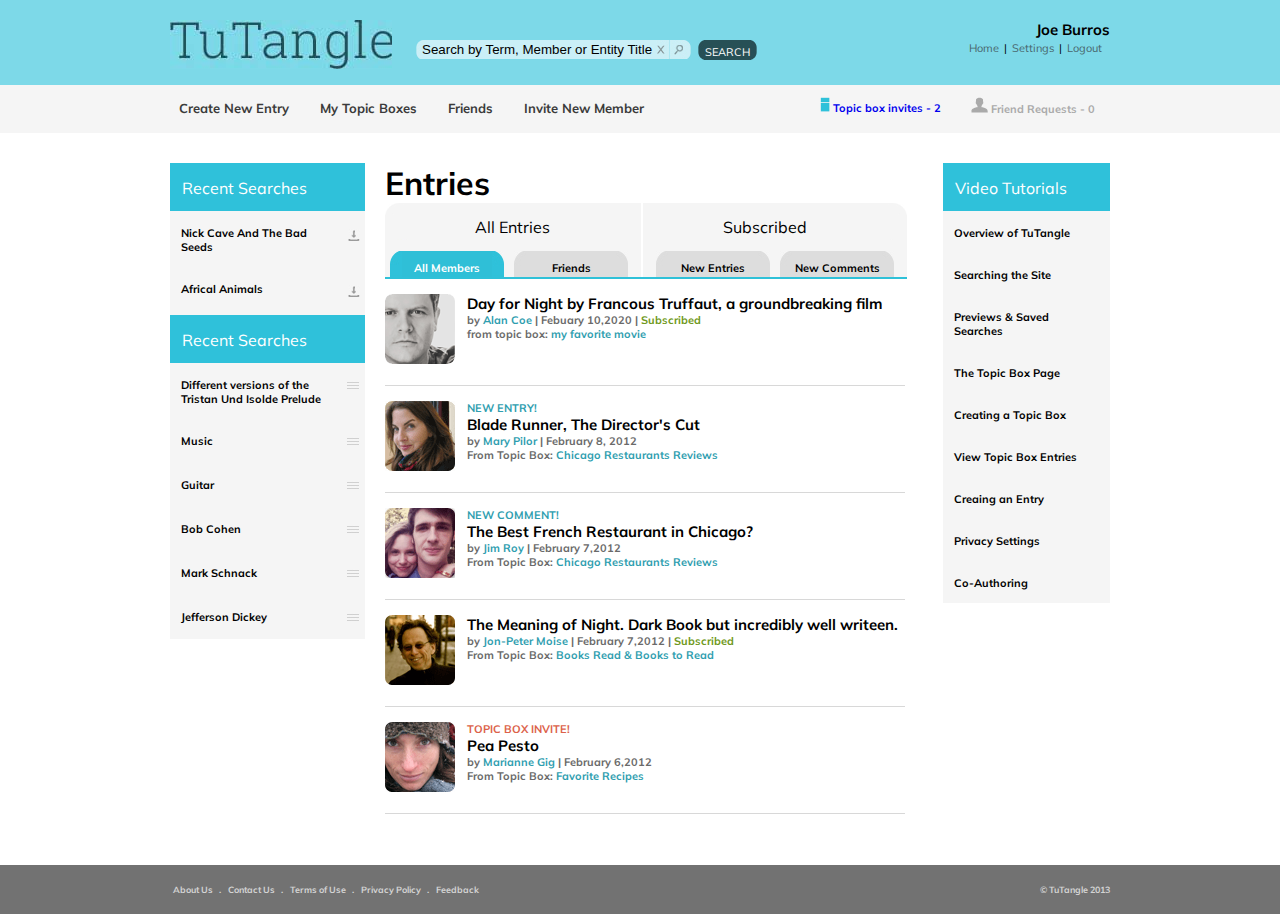
<file: tutangle-responsive/index.html>
<!DOCTYPE HTML PUBLIC "-//W3C//DTD HTML 4.01//EN">

<html lang="en">
<head>
  <meta charset="utf-8">
  <meta name="viewport" content="width=device-width, initial-scale=1.0">
  <title>Tutangle-Responsive</title>
  <link type="text/css" rel="stylesheet" href="css/reset.css">
  <link type="text/css" rel="stylesheet" href="css/layout.css">
  <link type="text/css" rel="stylesheet" href="css/style.css"> 
  <link type="text/css" href='https://fonts.googleapis.com/css?family=Muli' rel='stylesheet'>
<style>
body {
    font-family: 'Muli';
}
</style>

</head>

<body>
    <div class="whole-page-wrapper">
        <div class="header-wrapper">
            <div class="top-header-wrapper">
                <div class="top-header">
                    <div class="top-header-left">
                        <div class="logo">    
                        </div>
                        <div class="search">
                            <div class="input-field">
                                <div class="input-field-left">
                                    <div class="input-field-right">
                                        
                                        <input type="text" value="Search by Term, Member or Entity Title">
                                        
                                    </div>
                                </div>
                            </div>
                            
                            
                        </div>
                        <div class="search-btn-wrapper">
                            
                            <div class="search-btn">
                                <div class="search-btn-left">
                                    <div class="search-btn-right">
                                        <a href="#">SEARCH</a>
                                    </div>
                                </div>
                            </div>
                        </div>
                        
                    </div>
                    <div class="top-header-right">
                        <div class="profile">
                            <h4>Joe Burros</h4>
                        </div>
                        <ul>
                            <li><a href="#">Home</a></li>
                            <li><a href="#">Settings</a></li>
                            <li><a href="#">Logout</a></li>
                        </ul>
                    </div>
                </div>
            </div>
            <div class="bottom-header-wrapper">
                <div class="bottom-header">
                    <div class="bottom-header-left">
                        <ul>
                            <li><a href="#">Create New Entry</a></li>
                            <li><a href="#">My Topic Boxes</a></li>
                            <li><a href="#">Friends</a></li>
                            <li><a href="#">Invite New Member</a></li>
                        </ul>
                    </div>
                    <div class="bottom-header-right">
                        <ul>
                            <li><a href="#"><img src="images/tbi.png"> Topic box invites - 2</a></li>
                            <li><a href="#"><img src="images/fr.png"> <span class="disabled"> Friend Requests - 0</span></a></li>
                        </ul>
                    </div>
                </div>
            </div>

        </div>
        <div class="page-wrapper">
            <div class="page-container">
                <div class="page-left">
                    <div class="page-content-left">
                        <div class="recent-searches-top">
                            <div class="articles-title">
                                Recent Searches
                            </div>
                            <div class="articles-content">
                                <div>
                                    <ul>
                                        <li><a><span>Nick Cave And The Bad Seeds</span></a><img src="images/download.png"></li>
                                        <li><a><span>Africal Animals</span></a><img src="images/download.png"></li>
                                    </ul>
                                </div>
                                
                            </div>
                        </div>
                        <div class="recent-searches-bottom">
                            <div class="articles-title">
                                Recent Searches
                            </div>
                            <div class="articles-content">
                                <ul>
                                    <li><a><span>Different versions of the Tristan Und Isolde Prelude</span></a><img src="images/option.png"></span></li>
                                    <li><a><span>Music</span></a><img src="images/option.png"></li>
                                    <li><a><span>Guitar</span></a><img src="images/option.png"></li>
                                    <li><a><span>Bob Cohen</span></a><img src="images/option.png"></li>
                                    <li><a><span>Mark Schnack</span></a><img src="images/option.png"></li>
                                    <li><a><span>Jefferson Dickey</span></a><img src="images/option.png"></li>
                                </ul>
                            </div>
                        </div>
                    </div>
                    
                </div>
                <div class="main-content-wrapper">
                    <div class="main">
                        <div class="title">
                            <h1>Entries</h1>
                        </div>
                        <div class="main-container">
                            <div class="main-page-nav">
                                <div class="categroy">
                                    <div class="all-entries">
                                        <p class="center">All Entries</p>
                                    </div>
                                    <div class="subscribed">
                                        <p class="center">Subscribed</p>
                                    </div>
                                </div>
                                <div class="sub-category">
                                    <div class="sub-category-left">
                                        <ul>
                                            <li>
                                                <div class="nav-btn active">
                                                    <div class="nav-btn-left active">
                                                        <div class="nav-btn-right active">
                                                            <a href="#">All Members</a>
                                                        </div>
                                                    </div>
                                                </div>
                                            </li>
                                            <li>
                                                <div class="nav-btn">
                                                    <div class="nav-btn-left">
                                                        <div class="nav-btn-right">
                                                            <a href="#">Friends</a>
                                                        </div>
                                                    </div>
                                                </div>
                                            </li>
                                        </ul>
                                    </div>
                                    <div class="sub-category-right">
                                        <ul>
                                            <li>
                                                <div class="nav-btn">
                                                    <div class="nav-btn-left">
                                                        <div class="nav-btn-right">
                                                            <a href="#">New Entries</a>
                                                        </div>
                                                    </div>
                                                </div>
                                            </li>
                                            <li>
                                                <div class="nav-btn">
                                                    <div class="nav-btn-left">
                                                        <div class="nav-btn-right">
                                                            <a href="#">New Comments</a>
                                                        </div>
                                                    </div>
                                                </div>
                                            </li>
                                        </ul>
                                    </div>
                                    
                                </div>
                            </div>
                            <div class="article-container">
                                <ul>
                                    <li>
                                        <div class="article">
                                            <div class="article-image">
                                                <img src="images/user1.png">
                                            </div>
                                            <div class="article-content">
                                                <p class="title">Day for Night by Francous Truffaut, a groundbreaking film</p>
                                                <p class="small">by <span class="primary">Alan Coe</span> | Febuary 10,2020 | <span class="sub">Subscribed</span></p>
                                                <p class="small">from topic box: <span class="primary">my favorite movie</span></p>
                                            </div>
                                        </div>
                                    </li>
                                    <li>
                                        <div class="article">
                                            <div class="article-image">
                                                <img src="images/user2.png">
                                            </div>
                                            <div class="article-content">
                                                <p class="primary small">NEW ENTRY!</p>
                                                <p class="title">Blade Runner, The Director's Cut</p>
                                                <p class="small">by <span class="primary">Mary Pilor</span> | February 8, 2012</p>
                                                <p class="small">From Topic Box: <span class="primary">Chicago Restaurants Reviews</span></p>
                                            </div>
                                        </div>
                                    </li>
                                    <li>
                                        <div class="article">
                                            <div class="article-image">
                                                <img src="images/user3.png">
                                            </div>
                                            <div class="article-content">
                                                <p class="primary small">NEW COMMENT!</p>
                                                <p class="title">The Best French Restaurant in Chicago?</p>
                                                <p class="small">by <span class="primary">Jim Roy</span> | February 7,2012</p>
                                                <p class="small">From Topic Box: <span class="primary">Chicago Restaurants Reviews</span></p>
                                            </div>
                                        </div>
                                    </li>
                                    <li>
                                        <div class="article">
                                            <div class="article-image">
                                                <img src="images/user4.png">
                                            </div>
                                            <div class="article-content">
                                                <p class="title">The Meaning of Night. Dark Book but incredibly well writeen.</p>
                                                <p class="small">by <span class="primary">Jon-Peter Moise</span> | February 7,2012 | <span class="sub">Subscribed</span></p>
                                                <p class="small">From Topic Box: <span class="primary">Books Read & Books to Read</span></p>
                                            </div>
                                        </div>
                                    </li>
                                    <li>
                                        <div class="article">
                                            <div class="article-image">
                                                <img src="images/user5.png">
                                            </div>
                                            <div class="article-content">
                                                <p class="danger small">TOPIC BOX INVITE!</p>
                                                <p class="title">Pea Pesto</p>
                                                <p class="small">by <span class="primary">Marianne Gig</span> | February 6,2012</p>
                                                <p class="small">From Topic Box: <span class="primary">Favorite Recipes</span></p>
                                            </div>
                                        </div>
                                    </li>
                                </ul>
                                

                            </div>
                        </div>
                    </div>
                    <div class="page-right">
                        <div class="video-tutrials">
                            <div class="articles-title">
                                Video Tutorials
                            </div>
                            <div class="articles-content">
                                <ul>
                                    <li><a>Overview of TuTangle</a></li>
                                    <li><a>Searching the Site</a></li>
                                    <li><a>Previews & Saved Searches</a></li>
                                    <li><a>The Topic Box Page</a></li>
                                    <li><a>Creating a Topic Box</a></li>
                                    <li><a>View Topic Box Entries</a></li>
                                    <li><a>Creaing an Entry</a></li>
                                    <li><a>Privacy Settings</a></li>
                                    <li><a>Co-Authoring</a></li>
                                </ul>
                            </div>
                        </div>
                    </div>
                </div>
            </div>
            
        </div>
        <div class="footer-wrapper">
            <div class="footer">
                <div class="footer-left">
                    <ul>
                        <li><a href="#">About Us</a></li>
                        <li><a href="#">Contact Us</a></li>
                        <li><a href="#">Terms of Use</a></li>
                        <li><a href="#">Privacy Policy</a></li>
                        <li><a href="#">Feedback</a></li>
                    </ul>
                </div>
                <div class="footer-right">
                    &copy; TuTangle 2013
                </div>
            </div>
        </div>
    </div>
</body>
</html>
</file>
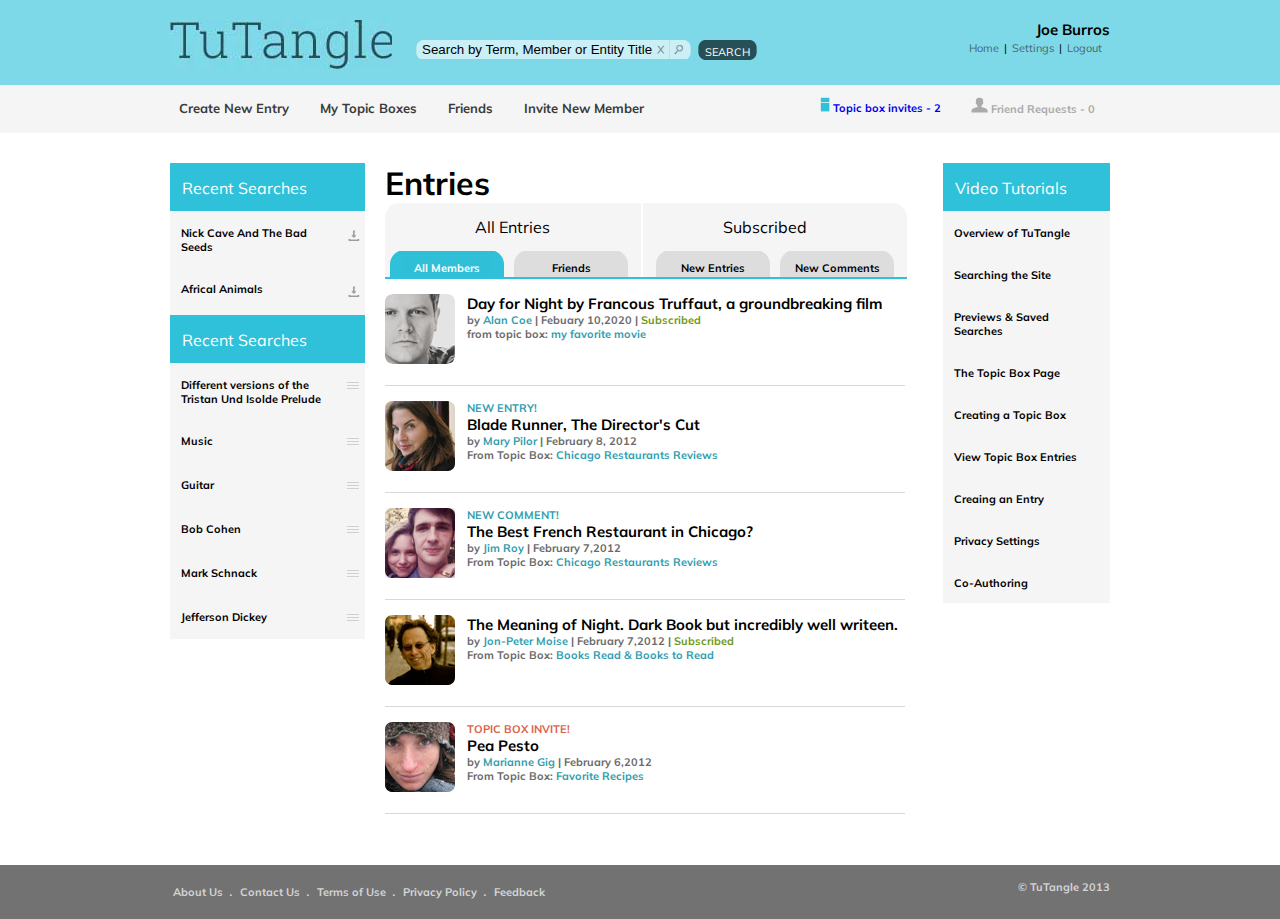
<file: tutangle/index.html>
<!DOCTYPE HTML PUBLIC "-//W3C//DTD HTML 4.01//EN">

<html lang="en">
<head>
  <meta charset="utf-8">
  <meta name="viewport" content="width=device-width, initial-scale=1.0">

  <title>Tutangle-design -  Responsive</title>
  <link type="text/css" rel="stylesheet" href="css/reset.css">
  <link type="text/css" rel="stylesheet" href="css/layout.css">
  <link type="text/css" rel="stylesheet" href="css/style.css"> 
  <link type="text/css" rel="stylesheet" href="css/media.css"> 
  <link type="text/css" href='https://fonts.googleapis.com/css?family=Muli' rel='stylesheet'>
<style>
body {
    font-family: 'Muli';
}
</style>

</head>

<body>
    <div class="whole-page-wrapper">
        <div class="header-wrapper">
            <div class="top-header-wrapper">
                <div class="top-header">
                    <div class="top-header-left">
                        <div class="logo">    
                        </div>
                        <div class="search">
                            <div class="input-field">
                                <div class="input-field-left">
                                    <div class="input-field-right">
                                        
                                        <input type="text" value="Search by Term, Member or Entity Title">
                                        
                                    </div>
                                </div>
                            </div>
                            
                            
                        </div>
                        <div class="search-btn-wrapper">
                            
                            <div class="search-btn">
                                <div class="search-btn-left">
                                    <div class="search-btn-right">
                                        <a href="#">SEARCH</a>
                                    </div>
                                </div>
                            </div>
                        </div>
                        
                    </div>
                    <div class="top-header-right">
                        <div class="profile">
                            <h4>Joe Burros</h4>
                        </div>
                        <ul>
                            <li><a href="#">Home</a></li>
                            <li><a href="#">Settings</a></li>
                            <li><a href="#">Logout</a></li>
                        </ul>
                    </div>
                </div>
            </div>
            <div class="bottom-header-wrapper">
                <div class="bottom-header">
                    <div class="bottom-header-left">
                        <ul>
                            <li><a href="#">Create New Entry</a></li>
                            <li><a href="#">My Topic Boxes</a></li>
                            <li><a href="#">Friends</a></li>
                            <li><a href="#">Invite New Member</a></li>
                        </ul>
                    </div>
                    <div class="bottom-header-right">
                        <ul>
                            <li><a href="#"><img src="images/tbi.png"> Topic box invites - 2</a></li>
                            <li><a href="#"><img src="images/fr.png"> <span class="disabled"> Friend Requests - 0</span></a></li>
                        </ul>
                    </div>
                </div>
            </div>

        </div>
        <div class="page-wrapper">
            <div class="page-container">
                <div class="page-left">
                    <div class="page-content-left">
                        <div class="recent-searches-top">
                            <div class="articles-title">
                                Recent Searches
                            </div>
                            <div class="articles-content">
                                <div>
                                    <ul>
                                        <li><a><span>Nick Cave And The Bad Seeds</span></a><img src="images/download.png"></li>
                                        <li><a><span>Africal Animals</span></a><img src="images/download.png"></li>
                                    </ul>
                                </div>
                                
                            </div>
                        </div>
                        <div class="recent-searches-bottom">
                            <div class="articles-title">
                                Recent Searches
                            </div>
                            <div class="articles-content">
                                <ul>
                                    <li><a><span>Different versions of the Tristan Und Isolde Prelude</span></a><img src="images/option.png"></span></li>
                                    <li><a><span>Music</span></a><img src="images/option.png"></li>
                                    <li><a><span>Guitar</span></a><img src="images/option.png"></li>
                                    <li><a><span>Bob Cohen</span></a><img src="images/option.png"></li>
                                    <li><a><span>Mark Schnack</span></a><img src="images/option.png"></li>
                                    <li><a><span>Jefferson Dickey</span></a><img src="images/option.png"></li>
                                </ul>
                            </div>
                        </div>
                    </div>
                    
                </div>
                <div class="main-content-wrapper">
                    <div class="main">
                        <div class="title">
                            <h1>Entries</h1>
                        </div>
                        <div class="main-container">
                            <div class="main-page-nav">
                                <div class="categroy">
                                    <div class="all-entries">
                                        <p class="center">All Entries</p>
                                    </div>
                                    <div class="subscribed">
                                        <p class="center">Subscribed</p>
                                    </div>
                                </div>
                                <div class="sub-category">
                                    <div class="sub-category-left">
                                        <ul>
                                            <li>
                                                <div class="nav-btn active">
                                                    <div class="nav-btn-left active">
                                                        <div class="nav-btn-right active">
                                                            <a href="#">All Members</a>
                                                        </div>
                                                    </div>
                                                </div>
                                            </li>
                                            <li>
                                                <div class="nav-btn">
                                                    <div class="nav-btn-left">
                                                        <div class="nav-btn-right">
                                                            <a href="#">Friends</a>
                                                        </div>
                                                    </div>
                                                </div>
                                            </li>
                                        </ul>
                                    </div>
                                    <div class="sub-category-right">
                                        <ul>
                                            <li>
                                                <div class="nav-btn">
                                                    <div class="nav-btn-left">
                                                        <div class="nav-btn-right">
                                                            <a href="#">New Entries</a>
                                                        </div>
                                                    </div>
                                                </div>
                                            </li>
                                            <li>
                                                <div class="nav-btn">
                                                    <div class="nav-btn-left">
                                                        <div class="nav-btn-right">
                                                            <a href="#">New Comments</a>
                                                        </div>
                                                    </div>
                                                </div>
                                            </li>
                                        </ul>
                                    </div>
                                    
                                </div>
                            </div>
                            <div class="article-container">
                                <ul>
                                    <li>
                                        <div class="article">
                                            <div class="article-image">
                                                <img src="images/user1.png">
                                            </div>
                                            <div class="article-content">
                                                <p class="title">Day for Night by Francous Truffaut, a groundbreaking film</p>
                                                <p class="small">by <span class="primary">Alan Coe</span> | Febuary 10,2020 | <span class="sub">Subscribed</span></p>
                                                <p class="small">from topic box: <span class="primary">my favorite movie</span></p>
                                            </div>
                                        </div>
                                    </li>
                                    <li>
                                        <div class="article">
                                            <div class="article-image">
                                                <img src="images/user2.png">
                                            </div>
                                            <div class="article-content">
                                                <p class="primary small">NEW ENTRY!</p>
                                                <p class="title">Blade Runner, The Director's Cut</p>
                                                <p class="small">by <span class="primary">Mary Pilor</span> | February 8, 2012</p>
                                                <p class="small">From Topic Box: <span class="primary">Chicago Restaurants Reviews</span></p>
                                            </div>
                                        </div>
                                    </li>
                                    <li>
                                        <div class="article">
                                            <div class="article-image">
                                                <img src="images/user3.png">
                                            </div>
                                            <div class="article-content">
                                                <p class="primary small">NEW COMMENT!</p>
                                                <p class="title">The Best French Restaurant in Chicago?</p>
                                                <p class="small">by <span class="primary">Jim Roy</span> | February 7,2012</p>
                                                <p class="small">From Topic Box: <span class="primary">Chicago Restaurants Reviews</span></p>
                                            </div>
                                        </div>
                                    </li>
                                    <li>
                                        <div class="article">
                                            <div class="article-image">
                                                <img src="images/user4.png">
                                            </div>
                                            <div class="article-content">
                                                <p class="title">The Meaning of Night. Dark Book but incredibly well writeen.</p>
                                                <p class="small">by <span class="primary">Jon-Peter Moise</span> | February 7,2012 | <span class="sub">Subscribed</span></p>
                                                <p class="small">From Topic Box: <span class="primary">Books Read & Books to Read</span></p>
                                            </div>
                                        </div>
                                    </li>
                                    <li>
                                        <div class="article">
                                            <div class="article-image">
                                                <img src="images/user5.png">
                                            </div>
                                            <div class="article-content">
                                                <p class="danger small">TOPIC BOX INVITE!</p>
                                                <p class="title">Pea Pesto</p>
                                                <p class="small">by <span class="primary">Marianne Gig</span> | February 6,2012</p>
                                                <p class="small">From Topic Box: <span class="primary">Favorite Recipes</span></p>
                                            </div>
                                        </div>
                                    </li>
                                </ul>
                                

                            </div>
                        </div>
                    </div>
                    <div class="page-right">
                        <div class="video-tutrials">
                            <div class="articles-title">
                                Video Tutorials
                            </div>
                            <div class="articles-content">
                                <ul>
                                    <li><a>Overview of TuTangle</a></li>
                                    <li><a>Searching the Site</a></li>
                                    <li><a>Previews & Saved Searches</a></li>
                                    <li><a>The Topic Box Page</a></li>
                                    <li><a>Creating a Topic Box</a></li>
                                    <li><a>View Topic Box Entries</a></li>
                                    <li><a>Creaing an Entry</a></li>
                                    <li><a>Privacy Settings</a></li>
                                    <li><a>Co-Authoring</a></li>
                                </ul>
                            </div>
                        </div>
                    </div>
                </div>
            </div>
            
        </div>
        <div class="footer-wrapper">
            <div class="footer-container">
                <div class="footer-left">
                    
                    <ul>
                        <li><a href="#">About Us</a></li>
                        <li><a href="#">Contact Us</a></li>
                        <li><a href="#">Terms of Use</a></li>
                        <li><a href="#">Privacy Policy</a></li>
                        <li><a href="#">Feedback</a></li>
                    </ul>
                </div>
                <div class="footer-right">
                    <p class="copy">&copy; TuTangle 2013</p>
                </div>
            </div>
        </div>
        
    </div>
</body>
</html>
</file>
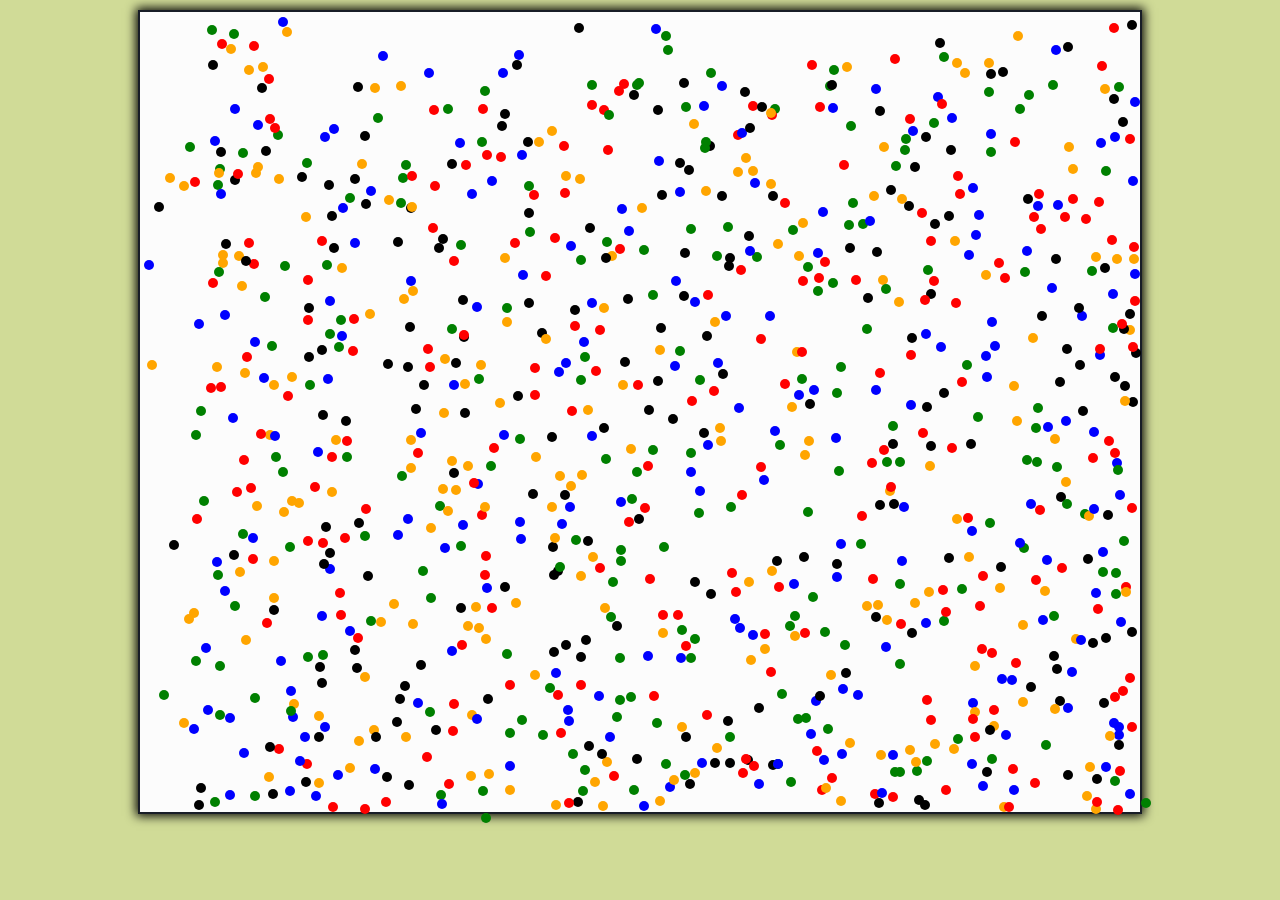
<file: boxcollision/stresstest.html>
<!DOCTYPE html>
<html>
    <head>
        <title>Collision</title>
        <link rel="stylesheet" href="css/reset.css" />
        <link rel="stylesheet" href="css/layout.css" />
    </head>
    <body>
       <div id="root">
            <div class="field" id="container-1">

            </div>

       </div>
       <script src="js/ant.js"></script>
       <script src="js/box.js"></script>
       <script src="js/game.js"></script>
       <script>
            let game = new Game();
            game.init(false, 1000,800, 'container-1',1000,5);
       </script>
    </body>
</html>
</file>
<file: css/main.css>
/*general*/

body{
	background: #d0db97;
	font-family: Arial, Helvetica, sans-serif;
}
body {
	text-align: center;
	color: #181d27;
}
#table{
	border-collapse: collapse;
	margin-left: auto;
  	margin-right: auto;
}

#table td, #table th {
	border: 1px solid #69b578;
	padding: 8px;
	color: #181d27;
}

#table th {
	padding-top: 12px;
	padding-bottom: 12px;
	text-align: left;
	background-color: #4CAF50;
	color: #181d27;
  }
</file>
<file: 1A-home-search/css/layout.css>
.top-header-wrapper {
    width: 100%;
    background-color: #7dd9e8;
    /* display: inline-block; */
    overflow: hidden;
}

.top-header {
    margin: 0 auto;
    width: 940px;
    display: block;
    /* background-color: indigo; */
    margin-top: 20px;
    /* margin-bottom: 20px; */
    padding-top: 10px;
    padding-bottom: 50px;
    
}

.top-header-left{
    float: left;
    /* padding: 2px; */
    /* background-color: red; */
}
.logo{
    background-color: #3b767c;
    float: left;
    width: 223px;
    height: 49px;
    background-image: url('../images/logo.jpg');
    
}
.input{
    background-color: #caeff7;
    float: left;
    margin-left: 24px;
    width: 277px;
    padding: 10px;
}
.search{
    background-color: #284f56;
    float: left;
    margin-left: 10px;
    width: 55px;
    padding: 10px;
}
.top-header-right{
    float: right;
    background-color: red;
    padding: 3px;
}
.profile{
    background-color: brown;
    /* width: 80px; */
    text-align: right;
}
.page-nav{
    background-color: darkred;
    width: 139px;
}

.bottom-header-wrapper{
    width: 100%;
    background-color: #f5f5f5;
    /* display:  inline-block; */
    overflow: hidden;
}

.bottom-header {
    margin: 0 auto;
    width: 940px;
    background-color: indigo;
    overflow: hidden;
    padding:3px 1px 3px 1px;
    
}
.bottom-header-left {
    float: left;
    width: 480px;
    background-color: brown;
    padding-top: 5px;
    padding-bottom: 5px;
}
.bottom-header-right {
    float: right;
    width: 302px;
    background-color: brown;
    padding-top: 5px;
    padding-bottom: 5px;
}

.page-wrapper {
    width: 100%;
    background-color: #ffffff;
    /* display: inline-block; */
    overflow: hidden;
    margin-top: 20px;
}
.page-container {
    margin: 0 auto;
    width: 940px;
}
.page-left{
    float: left;
    width: 195px;
}
.page-content-left{
    background-color: indigo;
    padding: 3px;
}
.recent-searches{
    background-color: red;
    padding: 3px;
}
.articles-title {
    background-color: #2fc1da;
    padding: 10px;
}
.articles-content {
    background-color: violet;
    padding: 10px;
}
.main-content-wrapper {
    float: right;
    background-color: rosybrown;
    padding: 5px;
    
}
.main {
    float: left;
    margin-right: 28px;
    width: 510px;
    background-color: indigo;
    padding: 5px;
}
.main-container{
    background-color: red;
    padding: 5px;
}

.title{
    background-color: teal;
    padding: 10px 3px 10px 3px;
}
.main-page-nav{
    background-color: aqua;
    padding: 4px;
}
.category {
    background-color: chartreuse;
    padding: 5px 3px 5px 3px;
}
.sub-category {
    background-color: brown;
    padding: 5px 3px 5px 3px;
}
.article-container{
    background-color:cadetblue;
    padding: 4px;
}
.article{
    /* display: inline-block; */
    overflow: hidden;
}
.article-image{
    float: left;
    width: 72px;
    background-color:darkgray;
    height: 72px;
}
.article-content{
    float: left;
    margin-left: 10px;
    background-color:gold;
    /* width: 438px-5px; */
    width: 410px;
    padding-top: 20px;
    padding-bottom: 20px;
}


.page-right{
    float: left;
    width: 170px;
    background-color: indigo;
    padding: 5px;
}

.footer-wrapper{
    width: 100%;
    background-color: #727272;
    /* display: inline-block; */
    overflow: hidden;
}
.footer {
    margin: 0 auto;
    width: 940px;
    background-color: indigo;
    padding-top:20px;
    padding-bottom: 30px;
}
.footer-left {
    float: left;
    width: 325px;
    background-color: green;
    /* padding-top: 10px; */
    /* padding-bottom: 10px; */
}
.footer-right{
    float: right;
    background-color: green;
}
</file>
<file: carlanegame/css/layout.css>
body{
    background-color: #d0db97;
}

#root{
    margin-top: 10px;
}


.field{
    margin: 0 auto;
    /* background-image: url('../images/lane.png'); */
    background-size: contain;
    background-repeat: repeat-y;
    border: 2px solid black;
    position: relative;
    box-shadow: 0 0 10px 2px;
    
}

.start-text {
    /* font-family: "Lucida Console", "Courier New", monospace; */
    font-size: 11px;
    color: red;
    font-weight: bold;
}
.score-txt{
    font-size: 7px;
}


#root{
    overflow: hidden;
}
</file>
<file: carousel/css/layout.css>
body{
  background-color: #d0db97;
}
.carousel-container{
  width: 60%;
    /* width: 600px; */
    /* height: 300px; */
    position: relative;
    overflow: hidden;
    margin: 0 auto;
    margin-top: 10px;
    margin-bottom: 10px;
    box-shadow: 0 0 10px 2px;
}

.carousel-image-wrapper{
    /* position: absolute; */
    position: relative;
    /* overflow: hidden; */
}

img{
    float: left;
    /* width: 33.33%; */
}
.dot-wrapper{
    width: 100%;
    text-align: center;
}
.dot {
    cursor: pointer;
    height: 15px;
    width: 15px;
    margin: 0 2px;
    background-color: #d0db97;
    border-radius: 50%;
    display: inline-block;
    /* transition: background-color 0.6s ease; */
  }
  
  .active, .dot:hover {
    /* background-color: #2b2828; */
    background-color: #4CAF50;
  }


.prev, .next {
  cursor: pointer;
  position: absolute;
  top: 50%;
  width: auto;
  margin-top: -22px;
  padding: 16px;
  color: white;
  font-weight: bold;
  font-size: 18px;
  transition: 0.6s ease;
  border-radius: 0 3px 3px 0;
  user-select: none;
}

.next {
  right: 0;
  border-radius: 3px 0 0 3px;
}
.prev{
  left: 0;
}

.prev:hover, .next:hover {
  background-color:#d0db97;
}
</file>
<file: design-final/css/layout.css>
.top-header-spread{
    width: 100%;
    background-color: #efefef;
}
.top-header{
    
    max-width: 64em;
   
}

.top-header-wrapper {
    width: 93.75%;
    margin: 0 auto;
    overflow: hidden;
}
.logo{
    float: left;
    margin-top: 34px;
    margin-bottom: 34px;
}
.navigation{
    float: right;
    margin-top: 34px;
    margin-bottom: 50px;
}
.navigation img{
    width: 25px;
}

.top-header-wrapper ul li{
    display: inline-block;
    padding-left: 15px;
}
.cart-info, sup{
    display: none;
}

.mobile-header-spread{
    width: 100%;
    background-color: #1c1105;
}

.mobile-header-spread{
    display: none;
}

.burger-menu:hover ~ .mobile-header-spread{
    display: initial;
}

.mid-header-spread {
    width: 100%;
    background-color: #efefef;
}
.mid-header{
    /* max-width: 64em; */
    padding-bottom: 50px;
}
.wrapper {
    /* width: 28.125em; */
    width: 93.75%;
    margin: 0 auto;
}

.slider{
    position: relative;
    width: 80%;
    margin: 0 auto;
    border: 5px solid #fac012;
    padding: 20px 12px 100px 12px;
}
.slider-wrapper{
    overflow: hidden;
    padding-bottom: 15px;
}
.featured-title{
    float: left;
}
.details-btn{
    float: right;
    margin-right: 10px;
    
}
.details-btn:hover{
    cursor: pointer;
}
.slider-items{
    border-top: 2px solid #23180c;
}

.slider-items ul li{
    list-style-type:none;
}

.slider-item{
    padding-top: 10px;
    width: 100%;
    overflow: hidden;
}

.slider-img{
    float: left;
    margin: 10px 15px 10px 15px;
}
.slider-item-content{
    float: left;
    padding: 10px;
} 

.bottom-header-spread{
    width: 100%;
    background-color: #1c1105;
}



.navbar ul li{
    list-style-type:none;
    padding: 5px;
}
.navbar img{
    margin-left: 10px;
    visibility: hidden;
}
.active .arrow{
    visibility: visible;
}




.featured-products{
    margin-top: 20px;
}

.product-item{
    width: 100%;
    background-color: #f2f2f2;
    margin-bottom: 24px;
}

.item-title{
    padding-left: 20px;
    padding-top: 15px;
    padding-bottom: 15px;
    
}
.item-body{
    overflow: hidden;
}
.item-body-left{
    float: left;
    width: 10%;
}
.item-body-right{
    float: right;
    width: 85%;
    border-left: 6px solid #ffffff;
    border-top: 6px solid #ffffff;
}

.buttons-container{
    margin: 0 auto;
    width: 20%;
    overflow: hidden;
}
.buttons-container img{
    visibility: hidden;
}
.pagi-left {
    float: left;
    background-image: url("../images/slider-left.png");
    background-size: contain;
}
.pagi-left:hover{
    cursor: pointer;
    background-image: url("../images/slider-left-active.png");
}
.pagi-right{
    float: right;
    background-image: url("../images/slider-right.png");
    background-size: contain;
}
.pagi-right:hover{
    cursor: pointer;
    background-image: url("../images/slider-right-active.png");
}

.latest-furniture{
    margin-top: 30px;
}
.furniture-item{
    border: 1px solid #ededed;
    margin-top: 20px;
}
.furniture-img{
    padding: 15px;
}
.cart-btn:hover{
    cursor: pointer;
}


.content-second-spread{
    background-color: #28231d;
    width: 100%;
}
.content-second{
    
    margin-top: 50px;
    padding-top: 30px;
    padding-bottom: 30px;
    /* width: 100%; */
}

.dropdown-btn{
    position:relative;
    border: 1px solid #ffffff;
    width: 90%;
    margin:5px 2px 5px 2px;
    padding-left: 10px;
}
.dropdown-btn:hover{
    background-color: #fac012;
    cursor: pointer;
}

.icon{
    position: relative;
    top: 10px;
    right: 0px;

}




.content-third{
    padding-top: 30px;
    padding-bottom: 30px;
}

.post-item{
    width: 100%;
    margin-top: 20px;
}

.post-body{
    padding-top: 10px;
    overflow: hidden;
}
.date{
    float: left;
    border: 1px solid #dedede;
    padding: 10px;
}

.post-img:hover{
    cursor: pointer;
    background-image: url("../images/post-img-hover.png");
    background-size:cover;
}
.post-img:hover img{
    cursor: pointer;
    visibility: hidden;
    
}
.post-content{
    width: 85%;
    float: right;
}


.content-fourth-spread{
    width: 100%;
    background-color: #323232;
}
.content-fourth{
    
    padding-top: 30px;
    padding-bottom: 30px;
    /* width: 100%; */
}
.get-your-discounts{
    padding-left:20px;
}




.content-fifth{
    /* max-width: 64em; */
    /* margin-top: 50px; */
    padding-top: 30px;
    padding-bottom: 30px;
    /* width: 100%; */
}
.collection-tab{
    margin:0 auto;
   
     /** why not inline block**/
}
.collection-tab .tab-btn{
    margin: 5px;
}
.collection-container{
    margin-top: 15px;
}

.collection-item{
    position: relative;
    width: 100%;
    margin-top: 5px;
    margin-bottom: 5px;
    /* background-color: red; */
}
.collection-item:hover{
    cursor: pointer;
    background-color: #fac012;
    color: #ffffff;

}
.collection-content{
    position: absolute;
    display:none;
    margin-left: auto;
    top: 50%;  /* position the top  edge of the element at the middle of the parent */
    left: 50%; /* position the left edge of the element at the middle of the parent */

    transform: translate(-50%, -50%);
}
.collection-content p{
    font-size: 11px;
}
.collection-item:hover img{
    visibility: hidden;
}
.collection-item:hover .collection-content{
    display: initial;
}


.content-sixth-spread{
    width: 100%;
    background-color: #f7f7f7;
}
.content-sixth{
    /* max-width: 64em; */
    margin-top: 25px;
    padding-top: 30px;
    padding-bottom: 30px;
    
    /* width: 100%; */
}

.contact-form{
    margin-top: 15px;
    /* text-align: center; */
}


.footer-spread{
    width: 100%;
    background-color: #1c1105;
}
.footer{
    margin-top: 25px;
    padding-top: 30px;
    padding-bottom: 30px;
}
.social-media
{
    overflow: hidden;
    padding-top: 20px;
    padding-bottom: 20px;
    
}
.social-left{
    float: left;
    width: 50%;
}
.social-right{
    float: right;
    width: 50%;
}
.media-item{
    overflow: hidden;
    margin-bottom: 15px;
}
.media-item img{
    float: left;
}
.media-item-right{
    float: left;
    margin-left: 10px;
}

.footer-mid-container{
    overflow: hidden;
}
.latest-products{
    float: left;
    width: 50%;
}
.top-sellers{
    float: left;
    width: 50%;
}

.footer-container{
    padding:20px 0px;
}

.footer-item{
    overflow: hidden;
    margin-top: 15px;
    margin-bottom: 15px;
}

.footer-item-img{
    float: left;
    /* width: 31.83%; */
    width: 20%;
    background-color: #44301a;
}
.footer-item-img img{
    visibility: hidden;
}
.footer-item:hover {
    cursor: pointer;
}
.footer-item:hover .footer-item-img{
    background-image: url("../images/footer-item-hover.png");
    background-size: contain;
}

.footer-item-right{
    float: left;
    margin-left: 8px;
    width: 70%;
}

.feed-container{
    margin-top:15px;
}
.instagram-feed ul li{
    display: inline-block;
}
.instagram-feed ul li:hover{
    cursor: pointer;
}
.copyright-container{
    margin-top: 20px;
    position: relative;
}

.copyright-container .to-the-top {
    position: absolute;
    right: -25px;
    top: -15px;
}
.to-the-top:hover{
    cursor: pointer;
}
</file>
<file: design-final/css/style.css>
.title{
    font-size: 24px;
}
.big{
    font-size: 16px;
}
.medium{
    font-size: 14px;
}
h1{
    font-size: 28px;
}
h2{
    font-size: 24px;
}
h3{
    font-size: 20px;
}
h4{
    font-size: 16px;
}
.light{
    font-weight: lighter;
}
.bold{
    font-weight: bold;
}
.small{
    font-size: 11px;
}

.txt-white{
    color: #ffffff;
}
.txt-small{
    font-size: 11px;
}
.center{
    text-align: center;
}
.navbar ul li a{
    text-decoration: none;
    color: #ffffff;
}
.furniture-title{
    padding: 10px;
}
.latest-furniture p{
    text-align: center;
    padding: 10px;
}
.navigation ul li:hover{
    cursor: pointer;
}

.content-first hr{
    width: 20%;
    border: 1px solid #e7e7e7;
    margin: 0 auto;
}
p.price{
    color: #fac012;
    padding: 20px;
}

.furniture-img:hover{
    cursor: pointer;
}
.link{
    cursor: pointer;
}
.cart-btn{
    /* width: 100%; */
    background-color: #fac012;
    padding: 10px;
}
.cart-btn-txt{
    color: #ffffff;
    display: block;
}
.navbar a:hover{
    color: #fac012;
}

.content-second h2{
    padding: 10px 0px;
    color: #ffffff;
}
.content-second p{
    color: #ffffff;
    padding-top: 10px;
    padding-bottom: 10px;
}

.content-second hr{
    width: 10%;
    border: 1px solid #fac012;
}

.content-third p {
    /* padding-top: 10px; */
    padding-bottom: 10px;
}

.content-third h2{
    padding: 10px;
}
.content-third hr{
    width: 20%;
    border: 1px solid #e7e7e7;
    margin: 0 auto;
}

.post-link{
    color: #fac528;
}
.post-link:hover{
    cursor: pointer;
}

.content-fourth h2{
    padding: 10px 0px;
    color: #ffffff;
}

.paragraph {
    color: #ffffff;
    padding-top: 15px;
    padding-bottom: 15px;
}
.content-fourth hr{
    width: 10%;
    border: 1px solid #ffffff;
}

.content-fourth input{
    display: block;
    width: 90%;
    border: 1px solid #ffffff;
    padding: 10px;
    margin-bottom: 10px;
    background-color: #323232;
    color: #ffffff;
}

.subscribe-btn{
    margin: 15px 0px;
    display: inline-block;
    background-color: #ffffff;
    color: #1c1105;
    /* padding: 10px 15px;   */
}
.subscribe-btn:hover{
    cursor: pointer;
}

.content-fifth h2{
    padding: 10px;
}

.content-fifth p {
    padding-top: 10px;
    padding-bottom: 10px;
}

.content-fifth hr{
    width: 20%;
    border: 1px solid #e7e7e7;
    margin: 0 auto;
    margin-bottom: 10px;
}


.collection-tab ul li{
    display:  inline-block;
    font-size: 11px;
    width: 18%;
    text-align: center;
}
.tab-btn{
    border:1px solid #d5d5d5;
    padding-top: 5px;
    padding-bottom: 5px;
}
.tab-btn a{
    display: block;
    color: #1c1105;
}
.tab-btn a:hover{
    color: #ffffff;
}
.tab-btn:hover{
    cursor: pointer;
    background-color: #fac012;
}

.contact-txt{
    font-size: 11px;
    text-align: center;
}
.contact-detail p{
    text-align: center;
}
.contact-detail ul{
    list-style: none;
    text-align: center;
    margin-top: 15px;
}
.contact-detail ul li{
    display: inline-block;
}
.content-sixth input, textarea{
    display: block;
    border: 1px solid #dadada;
    width: 90%;
    padding: 10px;
    margin-bottom: 10px;
    background-color: #f7f7f7;
    margin-left: auto;
    margin-right: auto;
}

.send-btn{
    margin-left: 15px;
    display: inline-block;
    background-color: #1c1105;
    /* padding: 10px 15px;     */
}
.send-btn:hover{
    cursor: pointer;
}

.about p{
    color: #594d40;
}

.txt-dark{
    color: #594d40;
}
.footer-price{
    color:#fac012;
}

.line{
    text-decoration: line-through;
}

.read-more a{
    color: #fac012;
    font-size: 11px;
    vertical-align: center;
    margin-top: 20px;
}
.footer p{
    margin-bottom: 5px;
}

.footer hr{
    width: 20%;
    border: 1px solid #fac012;   
}

.footer hr.last-line{
    width: 100%;
    border: 1px solid #281909; 
    margin-bottom: 15px;  
}


.btn-container{
    width: 50%;
    visibility: hidden;
}
.item-body-right:hover .btn-container{
    
    visibility: visible;
    cursor: pointer;
}

.button-dark {
    position: relative;
    background-color: #1c1105;
    color: #fff;
    padding: 10px 20px;
    /* width: 100px; */
    text-align: center;
}
.button-light {
    position: relative;
    background-color: #ffffff;
    padding: 10px 20px;
    /* width: 100px; */
    text-align: center;
  }

.outer-btn{
    position: absolute;
    bottom: -7px;
    right: -7px;
}

.outer-right{
    position: absolute;
    width: 20px;
    height: 20px;
    background-image: url("../images/outer-btn.png");
    background-size: cover;
    top: 10px;
    right: -10px;
}
.dropdown-btn:hover .outer-right{
    background-image: url("../images/outer-down.png");
}

.slider-item:hover{
    cursor: pointer;
}

.slider-left{
    position: absolute;
    width: 35px;
    height: 35px;
    background-image: url("../images/slider-left.png");
    background-size: cover;
    top: 130px;
    left: -20px;
}
.slider-left:hover{
    cursor: pointer;
    background-image: url("../images/slider-left-active.png");
}
.slider-right{
    position: absolute;
    width: 35px;
    height: 35px;
    background-image: url("../images/slider-right.png");
    background-size: cover;
    top: 130px;
    right: -20px;
}
.slider-right:hover{
    cursor: pointer;
    background-image: url("../images/slider-right-active.png");
    
}
.social-media .media-item:hover .social-link{
    color: #fff;
    cursor: pointer;
}

.height{
    padding-bottom: 40px;
    visibility: hidden;
}
</file>
<file: design-final/css/media.css>
@media only screen and (min-width:768px){
    .cart-info{
        display: initial;
        font-size: 28px;
    }
    .navigation sup{
        display: initial;
        vertical-align: top;
    }
    
    .products-item-container{
        width: 100%;
    }
    .content-first ul{
        width: 100%;
        text-align: center;
        overflow: hidden;
    }
    .products-item-container ul li{
        /* display: inline-block; */
        float: left;
        width: 47%;
        margin: 10px;
    }
    .buttons-container{
        width: 10%;
    }

    .furniture-container ul li{
        display: inline-block;
        /* float: left; */
        width: 47%;
        margin-right: 10px;
    }
    .content-third ul{
        width: 100%;
        text-align: center;
        overflow: hidden;
    }
    .post-container ul li{
        /* display: inline-block; */
        float: left;
        width: 48%;
        margin-right: 10px;
    }
    .content-fifth ul{
        width: 100%;
        text-align: center;
    }
    .collection-container ul li{
        display: inline-block;
        width: 48%;
    }

    .footer-container{
        overflow: hidden;
    }
    .footer p{
        font-size: 11px;
    }

    .about{
        float: left;
        width: 50%;
    }
    .footer-mid-container{
        float: left;
        width: 50%;
    }
    
    .instagram-feed{
        float: left;
    }

    
}

@media only screen and (min-width:1024px){
    .top-header{
        max-width: 100%;
        /* width: 100%; */   
    }
    .wrapper {
        width: 59.375%;
        margin: 0 auto;
    }
    .top-header-wrapper ul li{
        padding-left: 30px;
    }
    
    .slider{
        width: 72.719%;
        margin: 0 auto;
    }
    .slider-wrapper{
        padding-top: 15px;
    }
    .slider-items{
        border-top: 2px solid #23180c;
        padding-bottom: 50px;
    }
    .slider-items ul{
        overflow: hidden;
    }
    .slider-item{
        float: left;
        width: 33%;
    }
    .slider-img{
        margin: 10px 0px;
    }
    .slider-item-content{
        padding: 10px;
    } 
    .navbar ul{
        text-align: center;
    }
    .navbar ul li{
        display:inline-block;
        padding: 24px 0px 24px 0px;
        margin:0px 10px;
    }

    .navbar ul li a{
        font-size: 11px;
    }
    
    .products-item-container{
        width: 100%;
    }
   

    .products-item-container ul li{
        float: left;
        width: 30%;
        margin: 10px;
    }

    .furniture-container ul li{
        display: inline-block;
        width: 23%;
        margin-right: 10px;
    }
    .why-choose{
        overflow: hidden;
    }
    .why-choose-container{
        float: right;
        width: 51%;
    }
    .post-content p{
        text-align: left;
    }
    
    .post-container ul li{ 
        width: 32%;
        margin-right: 10px;
    }
    .post-content{
        width: 80%;  
    }

    .content-fourth-spread{
        background-color:#f6f6f6;
        background-image: url("../images/discounts-backg.png");
        background-size:contain;
        background-repeat: no-repeat;
        background-position: right;
    }
    .discounts-container{
        overflow: hidden;
    }
    .get-your-discounts{
        float: right;
        width: 46.22%;
    }

    .collection-container ul li{
        display: inline-block;
        width: 33%;
    }

    .contact{
        overflow: hidden;
        margin-top: 15px;
    }
    
    .contact-title{
        padding-top: 10px;
        padding-bottom: 10px;
    }
    .contact-detail{
        float: left;
        width: 14.91%;
    }
    .contact-form{
        float: right;
        width: 54.56%;
    }

    .about{
        width: 23.42%;
    }
    .footer-mid-container{
        margin-left: 36px;
        width: 47.10%;
    }
    
    .instagram-feed{
        width: 17%;
        margin-left: 36px;
    }
    .instagram-feed ul li{
        width: 45%;
    }
}
</file>
<file: doodle/css/layout.css>
body {
    background-image: url("../images/wallpaper.jpg");
    background-size: cover;
    background-repeat: no-repeat;
}
canvas {
    margin: 0 auto;
    display: block;   
    box-shadow: 0 0 10px 2px; 
}

img{
    display: none;
}
</file>
<file: flappybird/css/layout.css>
#root{
    margin-top: 50px;
    /* text-align: center; */
}

.game-field{
    /* margin: 0 auto; */
    position: relative;
    
    overflow: hidden;
}

.background{
    /* position: absolute; */
    background-image: url("../images/background-day.png");
    width: 288px;
    height: 512px;
    margin:  0 auto;
    /* width: 100%;
    height: 100%;
    z-index: -2; */
}

.start-screen {
    margin: 0 auto;
    margin-top: 20%;
    background-image: url("../images/message.png");

}

.start-screen:hover {
    cursor: pointer;
}


.over-screen {
    margin: 0 auto;
    margin-top: 40%;
    background-image: url("../images/gameover.png");
    background-repeat: no-repeat;
    background-position: top;
}

.your-score {
    margin-top: 60px;
    text-align: right;
    font-size: 22px;
    color: white;
}

.best-score {
    text-align: right;
    font-size: 22px;
    margin-top: 10px;
    color: white;
}

.play-button {
   
    margin: 0 auto;
    margin-top: 30px;
    /* background-color: red; */
    background-image: url("../images/play-btn.png");
    background-size: contain;
}

.play-button:hover {
    cursor: pointer;
}

.score-text {
    text-align: center;
    font-size:36px;
    font-weight: bold;
    color: white;
    left: 47%;
    top: 20px;
    text-shadow: 2px 2px black;
    z-index: 1;
}
</file>
<file: tutangle-design/css/layout.css>
.top-header-wrapper {
    width: 100%;
    min-width: 1002px;
    background-color: #7dd9e8;
    overflow: hidden;
}

.top-header {
    margin: 0 auto;
    width: 940px;
    overflow: hidden;
    /* background-color: indigo; */
    margin-top: 20px;
    margin-bottom: 16px;
}

.top-header-left{
    float: left;
    
    /* background-color: red; */
    
}
.logo{
    background-image: url('../images/logo.jpg');
    float: left;
    width: 222px;
    height: 49px;
}
.search{
    
    float: left;
    margin-left: 24px;
    margin-top: 20px;

}
.input-field{
    background-color: #caeff7;
}
.input-field-left{
    background-image: url("../images/input-left.png");
    background-position: left top;
    background-repeat: no-repeat;
    
}
.input-field-right{
    background-image: url("../images/whole-input-right.png");
    background-position: right top;
    background-repeat: no-repeat;
    /* margin-right: 20px; */
}
input{
    border: transparent;
    display: block;
    background:none;
    padding: 2px 4px 2px 6px;
    width: 265px;
    
}
input:focus{
    outline: none;
}

.search-btn-wrapper{
    margin-top: 20px;
    margin-left: 7px;
    float: left;
}
.search-btn-left{
    background-image: url("../images/search-btn-left.png");
    background-position: left;
    background-repeat: no-repeat;
    background-color: #275056;
}
.search-btn-right{
    background-image: url("../images/search-btn-right.png");
    background-position: right;
    background-repeat: no-repeat;
}
.search-btn a{
    display: inline;
    color: white;
    padding : 5px 7px 5px 7px;
    /* padding: 6px 7px 15px 7px; */
    text-decoration: none;
    font-size: 11px;
    /* line-height: 2; */
    
}

.top-header-right{
    float: right;
}
.top-header-right li {
    font-size: 11px;
    
}
.top-header-right li:after{ 
    content: "|";
    padding-left: 5px;
    padding-right: 5px;
}
.top-header-right li:last-child:after{
    content: "";
    padding-right: 0;
}
.profile{
    /* background-color: brown; */
    /* width: 80px; */
    font-size: 15px;
    text-align: right;
}
ul {
    
    display: inline-block;
}
li{
    float: left;
    list-style-type: none;
}
/* .page-nav{
    background-color: darkred;
    width: 139px;
} */

.bottom-header-wrapper{
    width: 100%;
    min-width: 1002px;
    background-color: #f5f5f5;
    /* display:  inline-block; */
    overflow: hidden;
}

.bottom-header {
    margin: 0 auto;
    width: 940px;
    margin-top: 12px;
    margin-bottom: 12px;
    overflow: hidden;
    /* background-color: brown; */
    
}
.bottom-header-left {
    float: left;
    margin-left: 9px;
    /* background-color: red; */
    
    /* width: 480px; */
}
.bottom-header-left li:after{ 
    content: "";
    margin-left: 31px;
}

.bottom-header-right {
    float: right;
    /* background-color: red; */
    /* width: 302px; */
}
.bottom-header-right li:after{ 
    content: "";
    padding-left: 15px;
    padding-right: 15px;
}
.bottom-header-right li:last-child:after{
    content: "";
    padding-right: 0;
}


.page-wrapper {
    width: 100%;
    min-width: 1002px;
    background-color: #ffffff;
    /* overflow: hidden; */
}
.page-container {
    margin: 0 auto;
    width: 940px;
    margin-top: 30px;
    overflow: hidden;
}
.page-left{
    float: left;
    width: 195px;
   
}
.page-content-left{
    height: 100%;
    overflow: hidden;
}
.recent-searches-top{
    /* display: block; */
    overflow: hidden;
}
.articles-title {
    background-color: #2fc1da;
    padding: 15px 12px 13px 12px;
    color: white;
}
.articles-content {
    /* padding: 15px 11px 13px 11px; */
    background-color: #f5f5f5;
    /* height: 100%;
    display: block; */
}

.articles-content ul {
    display: block;
    overflow: hidden;
}
.articles-content ul li {
    
    display: inline-block;
    width: 100%
    
}
.articles-content ul li:hover{
    cursor: pointer;
    background-color: #ffffff;
}
.articles-content ul li a {
    max-width: 75%;
    float: left;

    padding: 15px 11px 13px 11px;
    /* padding-top: 12px;
    padding-bottom: 13px; */
}
.articles-content ul li a span{
    display: block;
}
.articles-content ul li img{
    float: right;
    padding: 18px 5px;
}


/* .articles-content li:last-child:after{
    content: "";
    padding-bottom: 0;
} */


.main-content-wrapper {
    float: right;
    overflow: hidden;
    
}
.main {
    float: left;
    margin-right: 28px;
    width: 520px;
}

.categroy {
    background-color: #f5f5f5;
    /* background-color: red; */
    overflow: hidden;
}
.all-entries{
    float: left;
    padding-top: 14px;
    padding-bottom: 14px;
    /* padding-right: ; */
    text-align: center;
    width: 49%;
    background-image: url("../images/entries-left.png");
    background-position: left top;
    background-repeat: no-repeat;
    border-right: 2px solid #ffffff;
}
.subscribed{
    float: right;
    padding-top: 14px;
    padding-bottom: 14px;
    padding-right: 100px;
    background-image: url("../images/entries-right.png");
    background-position: right top;
    background-repeat: no-repeat;
    /* text-align: center; */
}


.sub-category {
    background-color: #f5f5f5;
    overflow: hidden;
    border-bottom:2px solid #2fc1d8;
}
.sub-category-left{
    float: left;
    width: 49%;
    margin-bottom: -4px;
    border-right: 2px solid #ffffff;
}
.sub-category-right{
    float: right;
    width: 49%;
    margin-bottom: -4px;
    margin-left: 2px;
}
.sub-category a:hover{
    cursor: pointer;
}
.nav-btn{
    margin: 0px 5px;
    width: 114px;
    background-color: #dddddd;
}
.nav-btn-left{
    background-image: url("../images/default-btn-left.jpg");
    background-position: left;
    background-repeat: no-repeat;
    
}
.nav-btn-right{
    background-image: url("../images/default-btn-right.jpg");
    background-position: right;
    background-repeat: no-repeat; 
     
}
.nav-btn a{
    display: block;
    padding-top: 10px;
    padding-bottom: 2px;  
    text-align: center;
}
.nav-btn.active{
    margin-left: 5px;
    margin-right: 5px;
    /* width: 114px; */
    background-color: #2fbfd7;
}
.nav-btn-left.active{
    background-image: url("../images/active-btn-left.jpg");
    background-position: left;
    background-repeat: no-repeat;
    
}
.nav-btn-right.active{
    background-image: url("../images/active-btn-right.jpg");
    background-position: right;
    background-repeat: no-repeat; 
     
}
/* .nav-btn a.active{
    
    
} */
.nav-btn .active a{
    display: block;
    padding-left: 21px;
    padding-right: 21px;
    padding-top: 10px;
    /* width: 50px; */
    padding-bottom: 2px;
    color: #ffffff; 
}

.article-container ul{
    padding-top: 15px;
}
.article-container li:after{
    content: "";
    display: block;
    border-bottom: 1px solid #d8d8d8;
    margin-top: 15px;
    margin-bottom: 15px;
}

.article{
    display: inline-block;
}
.article-image{
    float: left;
    /* background-image: url("images/user1.png"); */
    width: 72px;
    height: 72px;
}
.article-content{
    float: left;
    margin-left: 10px;
    
    width: 438px;
}


.page-right{
    float: left;
    width: 176px;
    /* overflow: hidden; */
    
}

.footer-wrapper{
    width: 100%;
    min-width: 1002px;
    background-color: #727272;
    display: inline-block;
    margin-top: 32px;
}
.footer {
    margin: 0 auto;
    width: 940px;
    padding-top: 19px;
    padding-bottom: 30px;
    /* background-color: red; */
}
.footer-left {
    float: left;
    margin-left: 3px;
    /* width: 325px; */
}
.footer-left li:after{ 
    content: ".";
    padding-left: 6px;
    padding-right: 7px;
}
.footer-left li:last-child:after{
    content: "";
    padding-right: 0;
}
.footer-right{
    float: right; 
}
</file>
<file: tutangle-design/css/style.css>
.bottom-header-left a{ 
    font-size: 13px;
    font-weight: bold;
    color: #3b3b3b;
}
.bottom-header-left a:hover{ 
    font-size: 13px;
    font-weight: bold;
    color: #2fc1d8;
}

.bottom-header-right li {
    font-size: 11px;
    font-weight: bold;
}
.top-header-right li a{
    color: #48656b;
}
.top-header-right li a:hover{
    color: #ffffff;
}

.articles-content li{
    font-size: 11px;
    font-weight: bold;
}

.nav-btn a:hover{
    padding-right: 0px 10px;
    color: #ffffff;
}

.nav-btn .nav-btn-left:hover  {
    background-color:#2fc1d8;
    background-image: url("../images/active-btn-left.jpg");
    background-position: left;
    background-repeat: no-repeat;
}
.nav-btn .nav-btn-right:hover  {
    background-image: url("../images/active-btn-right.jpg");
    background-position: right;
    background-repeat: no-repeat;
     
}

p.title{
    font-size: 15px;
    font-weight: bold;
}

.nav-btn a {
    font-size: 11px;
    font-weight: bold;
    color: black;
}


.small{
    font-size: 11px;
    color: #6a6a6a;
    font-weight: bold;
}
.primary{
    color: #2f9eaf;
}
.primary:hover{
    color: #2f9eaf;
    cursor: pointer;
}

.danger{
    color: #dc624a;
}

.footer{
    font-size: 9px;
    color: #d4d4d4;
    font-weight: bold;
}



.center{
    text-align: center;
}

.sub {
    color: #6f9820;
}
.sub:hover{
    cursor: pointer;
}

.articles-content ul li a:hover{
    cursor:pointer;
    background-color: #ffffff;
}

hr{
    border: 1px solid #2fc1d8;
}

.footer a {
    color: #d4d4d4;
    font-weight: bold;
}
.footer a:hover {
    color: #ffffff;
    font-weight: bold;
}

.disabled{
    color: #aaaaaa;
}
</file>
<file: tutangle-responsive/css/layout.css>
.top-header-wrapper {
    width: 100%;
    background-color: #7dd9e8;
    overflow: hidden;
}

.top-header {
    margin: 0 auto;
    max-width: 58.75em;
    /* width: 100%; */
    overflow: hidden;
    /* background-color: indigo; */
    margin-top: 20px;
    margin-bottom: 16px;
}

.top-header-left{
    float: left;
    width: 65%;
    /* background-color: red; */
    
}
.logo{
    background-image: url('../images/logo.jpg');
    float: left;
    width: 222px;
    height: 49px;
}
.search{
    
    float: left;
    margin-left: 24px;
    margin-top: 20px;

}
.input-field{
    background-color: #caeff7;
}
.input-field-left{
    background-image: url("../images/input-left.png");
    background-position: left top;
    background-repeat: no-repeat;
    
}
.input-field-right{
    background-image: url("../images/whole-input-right.png");
    background-position: right top;
    background-repeat: no-repeat;
    /* margin-right: 20px; */
}
input{
    border: transparent;
    display: block;
    background:none;
    padding: 2px 4px 2px 6px;
    width: 265px;
    
}
input:focus{
    outline: none;
}

.search-btn-wrapper{
    margin-top: 20px;
    margin-left: 7px;
    float: left;
}
.search-btn-left{
    background-image: url("../images/search-btn-left.png");
    background-position: left;
    background-repeat: no-repeat;
    background-color: #275056;
}
.search-btn-right{
    background-image: url("../images/search-btn-right.png");
    background-position: right;
    background-repeat: no-repeat;
}
.search-btn a{
    display: inline;
    color: white;
    padding : 5px 7px 5px 7px;
    /* padding: 6px 7px 15px 7px; */
    text-decoration: none;
    font-size: 11px;
    /* line-height: 2; */
    
}

.top-header-right{
    float: right;
    width: 15%;
}
.top-header-right li {
    font-size: 11px;
    
}
.top-header-right li:after{ 
    content: "|";
    padding-left: 5px;
    padding-right: 5px;
}
.top-header-right li:last-child:after{
    content: "";
    padding-right: 0;
}
.profile{
    /* background-color: brown; */
    /* width: 80px; */
    font-size: 15px;
    text-align: right;
}
ul {
    
    display: inline-block;
}
li{
    float: left;
    list-style-type: none;
}
/* .page-nav{
    background-color: darkred;
    width: 139px;
} */

.bottom-header-wrapper{
    width: 100%;
    background-color: #f5f5f5;
    /* display:  inline-block; */
    overflow: hidden;
}

.bottom-header {
    margin: 0 auto;
    max-width: 58.75em;
    width: 100%;
    margin-top: 12px;
    margin-bottom: 12px;
    overflow: hidden;
    /* background-color: brown; */
    
}
.bottom-header-left {
    float: left;
    margin-left: 9px;
    width: 55.638%;
    /* background-color: red; */
    
    /* width: 480px; */
}

.bottom-header-left li:after{ 
    content: "";
    margin-left: 31px;
}

.bottom-header-right {
    float: right;
    /* background-color: red; */
    /* width: 302px; */
}
.bottom-header-right li:after{ 
    content: "";
    padding-left: 15px;
    padding-right: 15px;
}
.bottom-header-right li:last-child:after{
    content: "";
    padding-right: 0;
}


.page-wrapper {
    width: 100%;
    background-color: #ffffff;
    /* overflow: hidden; */
}
.page-container {
    margin: 0 auto;
    max-width: 58.75em;
    width: 100%;

    margin-top: 30px;
    overflow: hidden;
}
.page-left{
    float: left;
    /* width: 195px; */
    width: 20.7446%;
   
}
.page-content-left{
    height: 100%;
    overflow: hidden;
}
.recent-searches-top{
    /* display: block; */
    overflow: hidden;
}
.articles-title {
    background-color: #2fc1da;
    padding: 15px 12px 13px 12px;
    color: white;
}
.articles-content {
    /* padding: 15px 11px 13px 11px; */
    background-color: #f5f5f5;
    /* height: 100%;
    display: block; */
}

.articles-content ul {
    display: block;
    overflow: hidden;
}
.articles-content ul li {
    
    display: inline-block;
    width: 100%
    
}
.articles-content ul li:hover{
    cursor: pointer;
    background-color: #ffffff;
}
.articles-content ul li a {
    max-width: 75%;
    float: left;

    padding: 15px 11px 13px 11px;
    /* padding-top: 12px;
    padding-bottom: 13px; */
}
.articles-content ul li a span{
    display: block;
}
.articles-content ul li img{
    float: right;
    padding: 18px 5px;
}


/* .articles-content li:last-child:after{
    content: "";
    padding-bottom: 0;
} */


.main-content-wrapper {
    float: right;
    overflow: hidden;
    /* width: 724+1px; */
    width: 77.1276%;
    
}
.main {
    float: left;
    margin-right: 28px;
    width: 520px;
    width: 72%;
    
}

.categroy {
    background-color: #f5f5f5;
    /* background-color: red; */
    overflow: hidden;
}
.all-entries{
    float: left;
    padding-top: 14px;
    padding-bottom: 14px;
    /* padding-right: ; */
    text-align: center;
    width: 49%;
    background-image: url("../images/entries-left.png");
    background-position: left top;
    background-repeat: no-repeat;
    border-right: 2px solid #ffffff;
}
.subscribed{
    float: right;
    padding-top: 14px;
    padding-bottom: 14px;
    padding-right: 100px;
    background-image: url("../images/entries-right.png");
    background-position: right top;
    background-repeat: no-repeat;
    /* text-align: center; */
}


.sub-category {
    background-color: #f5f5f5;
    overflow: hidden;
    border-bottom:2px solid #2fc1d8;
}
.sub-category-left{
    float: left;
    width: 49%;
    margin-bottom: -4px;
    border-right: 2px solid #ffffff;
}
.sub-category-right{
    float: right;
    width: 49%;
    margin-bottom: -4px;
    margin-left: 2px;
}
.sub-category a:hover{
    cursor: pointer;
}
.nav-btn{
    margin: 0px 5px;
    width: 114px;
    background-color: #dddddd;
}
.nav-btn-left{
    background-image: url("../images/default-btn-left.jpg");
    background-position: left;
    background-repeat: no-repeat;
    
}
.nav-btn-right{
    background-image: url("../images/default-btn-right.jpg");
    background-position: right;
    background-repeat: no-repeat; 
     
}
.nav-btn a{
    display: block;
    padding-top: 10px;
    padding-bottom: 2px;  
    text-align: center;
}
.nav-btn.active{
    margin-left: 5px;
    margin-right: 5px;
    /* width: 114px; */
    background-color: #2fbfd7;
}
.nav-btn-left.active{
    background-image: url("../images/active-btn-left.jpg");
    background-position: left;
    background-repeat: no-repeat;
    
}
.nav-btn-right.active{
    background-image: url("../images/active-btn-right.jpg");
    background-position: right;
    background-repeat: no-repeat; 
     
}
/* .nav-btn a.active{
    
    
} */
.nav-btn .active a{
    display: block;
    padding-left: 21px;
    padding-right: 21px;
    padding-top: 10px;
    /* width: 50px; */
    padding-bottom: 2px;
    color: #ffffff; 
}

.article-container ul{
    padding-top: 15px;
}
.article-container li:after{
    content: "";
    display: block;
    border-bottom: 1px solid #d8d8d8;
    margin-top: 15px;
    margin-bottom: 15px;
}

.article{
    display: inline-block;
}
.article-image{
    float: left;
    /* background-image: url("images/user1.png"); */
    width: 72px;
    height: 72px;
}
.article-content{
    float: left;
    margin-left: 10px;
    
    width: 438px;
}


.page-right{
    float: right;
    width: 176px;
    width: 23%;
    /* overflow: hidden; */
    
}

.footer-wrapper{
    width: 100%;
    background-color: #727272;
    display: inline-block;
    margin-top: 32px;
}
.footer {
    margin: 0 auto;
    width: 940px;
    padding-top: 19px;
    padding-bottom: 30px;
    /* background-color: red; */
}
.footer-left {
    float: left;
    margin-left: 3px;
    /* width: 325px; */
}
.footer-left li:after{ 
    content: ".";
    padding-left: 6px;
    padding-right: 7px;
}
.footer-left li:last-child:after{
    content: "";
    padding-right: 0;
}
.footer-right{
    float: right; 
}
</file>
<file: tutangle-responsive/css/style.css>
.bottom-header-left a{ 
    font-size: 13px;
    font-weight: bold;
    color: #3b3b3b;
}
.bottom-header-left a:hover{ 
    font-size: 13px;
    font-weight: bold;
    color: #2fc1d8;
}

.bottom-header-right li {
    font-size: 11px;
    font-weight: bold;
}
.top-header-right li a{
    color: #48656b;
}
.top-header-right li a:hover{
    color: #ffffff;
}

.articles-content li{
    font-size: 11px;
    font-weight: bold;
}

.nav-btn a:hover{
    padding-right: 0px 10px;
    color: #ffffff;
}

.nav-btn .nav-btn-left:hover  {
    background-color:#2fc1d8;
    background-image: url("../images/active-btn-left.jpg");
    background-position: left;
    background-repeat: no-repeat;
}
.nav-btn .nav-btn-right:hover  {
    background-image: url("../images/active-btn-right.jpg");
    background-position: right;
    background-repeat: no-repeat;
     
}

p.title{
    font-size: 15px;
    font-weight: bold;
}

.nav-btn a {
    font-size: 11px;
    font-weight: bold;
    color: black;
}


.small{
    font-size: 11px;
    color: #6a6a6a;
    font-weight: bold;
}
.primary{
    color: #2f9eaf;
}
.primary:hover{
    color: #2f9eaf;
    cursor: pointer;
}

.danger{
    color: #dc624a;
}

.footer{
    font-size: 9px;
    color: #d4d4d4;
    font-weight: bold;
}



.center{
    text-align: center;
}

.sub {
    color: #6f9820;
}
.sub:hover{
    cursor: pointer;
}

.articles-content ul li a:hover{
    cursor:pointer;
    background-color: #ffffff;
}

hr{
    border: 1px solid #2fc1d8;
}

.footer a {
    color: #d4d4d4;
    font-weight: bold;
}
.footer a:hover {
    color: #ffffff;
    font-weight: bold;
}

.disabled{
    color: #aaaaaa;
}

@media only screen and (max-width: 768px) {
    .page-left {
      width: 100%;
    }
    .main-content-wrapper{
        width: 100%;
    }
    .main{
        width: 100%;
    }
    .page-right{
        width: 100%;
    }
  }

  @media only screen and (max-width: 600px) {
    .page-left {
      width: 100%;
    }
    .main{
        width: 100%;
    }
    .page-right{
        width: 100%;
    }
  }
</file>
<file: tutangle/css/layout.css>
.top-header-wrapper {
    width: 100%;
    background-color: #7dd9e8;
    /* min-width: 1002px; */
    overflow: hidden;
}

.top-header {
    margin: 0 auto;
    max-width: 30em;
    /* max-width: 48em; */
    /* width: 100%; */
    margin-top: 20px;
    margin-bottom: 16px;
}

.logo{
    background-image: url('../images/logo.jpg');
    width: 222px;
    height: 49px;
    margin: 0 auto;
    /* margin-top: 20px; */
}



.input-field{
    background-color: #caeff7;
    margin-top: 15px;
    width: 100%;
}
.input-field-left{
    background-image: url("../images/input-left.png");
    background-position: left top;
    background-repeat: no-repeat;
    
}
.input-field-right{
    background-image: url("../images/whole-input-right.png");
    background-position: right top;
    background-repeat: no-repeat;
    /* margin-right: 20px; */
}
input{
    border: transparent;
    display: block;
    background:none;
    padding: 2px 4px 2px 6px;
    /* width: 265px; */
    width: 100%;
    
}
input:focus{
    outline: none;
}
.search{
    /* float: left; */
    /* margin-left: 24px; */
    margin-top: 20px;
    display: inline;

}

.search-btn-wrapper{
    margin-top: 15px;
    margin-left: 200px;
    float: left;
    display: inline;
}
.search-btn-left{
    background-image: url("../images/search-btn-left.png");
    background-position: left;
    background-repeat: no-repeat;
    background-color: #275056;
}
.search-btn-right{
    background-image: url("../images/search-btn-right.png");
    background-position: right;
    background-repeat: no-repeat;
}
.search-btn a{
    display: inline;
    color: white;
    padding : 5px 7px 5px 7px;
    /* padding: 6px 7px 15px 7px; */
    text-decoration: none;
    font-size: 11px;
    /* line-height: 2; */
    
}

.top-header-right{
    /* float: right; */
    width: 15%;
}
.top-header-right li {
    font-size: 11px;
    
}
.top-header-right li:after{ 
    content: "|";
    padding-left: 5px;
    padding-right: 5px;
}
.top-header-right li:last-child:after{
    content: "";
    padding-right: 0;
}
.profile{
    /* background-color: brown; */
    /* width: 80px; */
    font-size: 15px;
    text-align: right;
}
ul, li{
    
    display: inline-block;
    list-style-type: none;
}

/* .page-nav{
    background-color: darkred;
    width: 139px;
} */


.bottom-header-wrapper{
    width: 100%;
    background-color: #f5f5f5;
    /* display:  inline-block; */
    overflow: hidden;
}

.bottom-header {
    margin: 0 auto;
    max-width: 30em;
    /* width: 100%; */
    margin-top: 12px;
    margin-bottom: 12px;
    /* overflow: hidden; */
    /* background-color: brown; */
    
}
.bottom-header-left {
    /* float: left; */
    margin-left: 9px;
    /* width: 55.638%; */
    width: 100%;
    /* background-color: red; */
    
    /* width: 480px; */
}

.bottom-header-left li:after{ 
    content: "";
    margin-left: 15px;
}

.bottom-header-right {
    /* float: right; */
    /* background-color: red; */
    /* width: 302px; */
    margin-left: 9px;
    margin-top: 15px;
}
.bottom-header-right li:after{ 
    content: "";
    padding-left: 15px;
    padding-right: 15px;
}
.bottom-header-right li:last-child:after{
    content: "";
    padding-right: 0;
}


.page-wrapper {
    width: 100%;
    background-color: #ffffff;
    /* overflow: hidden; */
}
.page-container {
    margin: 0 auto;
    max-width: 30em;
    width: 100%;

    margin-top: 30px;
    /* overflow: hidden; */
}
.page-left{
    /* float: left; */
    /* width: 195px; */
    /* width: 20.7446%; */
    width: 100%;
   
}
.page-content-left{
    height: 100%;
    overflow: hidden;
}
.recent-searches-top{
    /* display: block; */
    overflow: hidden;
}
.articles-title {
    background-color: #2fc1da;
    padding: 15px 12px 13px 12px;
    color: white;
}
.articles-content {
    /* padding: 15px 11px 13px 11px; */
    background-color: #f5f5f5;
    /* height: 100%;
    display: block; */
}

.articles-content ul {
    display: block;
    overflow: hidden;
}
.articles-content ul li {
    
    display: inline-block;
    width: 100%
    
}
.articles-content ul li:hover{
    cursor: pointer;
    background-color: #ffffff;
}
.articles-content ul li a {
    max-width: 75%;
    float: left;

    padding: 15px 11px 13px 11px;
    /* padding-top: 12px;
    padding-bottom: 13px; */
}
.articles-content ul li a span{
    display: block;
}
.articles-content ul li img{
    float: right;
    padding: 18px 5px;
}


/* .articles-content li:last-child:after{
    content: "";
    padding-bottom: 0;
} */


.main-content-wrapper {
    /* float: right; */
    overflow: hidden;
    /* width: 724+1px; */
    /* width: 77.1276%; */
    /* width: 100%; */
    
}
.main {
    /* float: left; */
    /* margin-right: 28px; */
    /* width: 520px; */
    width: 100%;
    
}

.categroy {
    background-color: #f5f5f5;
    /* background-color: red; */
    overflow: hidden;
}
.all-entries{
    float: left;
    padding-top: 14px;
    padding-bottom: 14px;
    /* padding-right: ; */
    text-align: center;
    width: 49%;
    background-image: url("../images/entries-left.png");
    background-position: left top;
    background-repeat: no-repeat;
    border-right: 2px solid #ffffff;
}
.subscribed{
    float: right;
    padding-top: 14px;
    padding-bottom: 14px;
    padding-right: 100px;
    background-image: url("../images/entries-right.png");
    background-position: right top;
    background-repeat: no-repeat;
    /* text-align: center; */
}


.sub-category {
    background-color: #f5f5f5;
    overflow: hidden;
    border-bottom:2px solid #2fc1d8;
}
.sub-category-left{
    float: left;
    width: 49%;
    margin-bottom: -4px;
    border-right: 2px solid #ffffff;
}
.sub-category-right{
    float: right;
    width: 49%;
    margin-bottom: -4px;
    margin-left: 2px;
}
.sub-category a:hover{
    cursor: pointer;
}
/* .sub-category ul li{
    display: inline-block;
} */
.nav-btn{
    margin: 0px 5px;
    width: 220px;
    background-color: #dddddd;
}
.nav-btn-left{
    background-image: url("../images/default-btn-left.jpg");
    background-position: left;
    background-repeat: no-repeat;
    
}
.nav-btn-right{
    background-image: url("../images/default-btn-right.jpg");
    background-position: right;
    background-repeat: no-repeat; 
     
}
.nav-btn a{
    display: block;
    padding-top: 10px;
    padding-bottom: 2px;  
    text-align: center;
}
.nav-btn.active{
    margin-left: 5px;
    margin-right: 5px;
    /* width: 114px; */
    /* width: 100%; */
    background-color: #2fbfd7;
}
.nav-btn-left.active{
    background-image: url("../images/active-btn-left.jpg");
    background-position: left;
    background-repeat: no-repeat;
    
}
.nav-btn-right.active{
    background-image: url("../images/active-btn-right.jpg");
    background-position: right;
    background-repeat: no-repeat; 
     
}
/* .nav-btn a.active{
    
    
} */
.nav-btn .active a{
    display: block;
    padding-left: 21px;
    padding-right: 21px;
    padding-top: 10px;
    /* width: 50px; */
    padding-bottom: 2px;
    color: #ffffff; 
}

.article-container ul{
    padding-top: 15px;
}
.article-container li:after{
    content: "";
    display: block;
    border-bottom: 1px solid #d8d8d8;
    margin-top: 15px;
    margin-bottom: 15px;
}

.article{
    display: inline-block;
    overflow: hidden;
}

.article-image{
    float: left;
    /* background-image: url("images/user1.png"); */
    width: 72px;
    height: 72px;
}
.article-content{
    float: right;
    margin-left: 10px;
    
    width: 390px;
}


.page-right{
    
    width: 100%;
 
    
}


.footer-wrapper{
    /* margin-top: 32px; */
    padding: 15px 0px;
    width: 100%;
    background-color: #727272;
}
.footer-container{
    margin: 0 auto;
    max-width: 30em;
    overflow: hidden;
    /* background-color: blue; */
}
.footer-left{
    width: 100%;
    /* margin: 0 auto; */
    /* background-color: blue; */
}
</file>
<file: tutangle/css/style.css>
.bottom-header-left a{ 
    font-size: 13px;
    font-weight: bold;
    color: #3b3b3b;
}
.bottom-header-left a:hover{ 
    font-size: 13px;
    font-weight: bold;
    color: #2fc1d8;
}

.bottom-header-right li {
    font-size: 11px;
    font-weight: bold;
}
.top-header-right li a{
    color: #48656b;
}
.top-header-right li a:hover{
    color: #ffffff;
}

.articles-content li{
    font-size: 11px;
    font-weight: bold;
}

.nav-btn a:hover{
    padding-right: 0px 10px;
    color: #ffffff;
}

.nav-btn .nav-btn-left:hover  {
    background-color:#2fc1d8;
    background-image: url("../images/active-btn-left.jpg");
    background-position: left;
    background-repeat: no-repeat;
}
.nav-btn .nav-btn-right:hover  {
    background-image: url("../images/active-btn-right.jpg");
    background-position: right;
    background-repeat: no-repeat;
     
}

p.title{
    font-size: 15px;
    font-weight: bold;
}

.nav-btn a {
    font-size: 11px;
    font-weight: bold;
    color: black;
}


.small{
    font-size: 11px;
    color: #6a6a6a;
    font-weight: bold;
}
.primary{
    color: #2f9eaf;
}
.primary:hover{
    color: #2f9eaf;
    cursor: pointer;
}

.danger{
    color: #dc624a;
}



.center{
    text-align: center;
}

.sub {
    color: #6f9820;
}
.sub:hover{
    cursor: pointer;
}

.articles-content ul li a:hover{
    cursor:pointer;
    background-color: #ffffff;
}

hr{
    border: 1px solid #2fc1d8;
}

.footer-left{
    color: #d4d4d4;
}

.footer-container a {
    color: #d4d4d4;
    font-weight: bold;
    font-size: 11px;
    /* text-align: center; */
}
.footer-container a:hover {
    color: #ffffff;
    font-weight: bold;
}

.disabled{
    color: #aaaaaa;
}
/* .footer-container ul{
    width: 100%;
} */

.footer-container ul li{
    display: block;
    width: 100%;
    /* text-align: center; */
}
.copy{
    color: #d4d4d4;
    font-weight: bold;
    font-size: 11px;
}

/* @media only screen and (min-width: 480px)  {
    .top-header{
        width: 30em;
    }
} */
</file>
<file: tutangle/css/media.css>
@media only screen and (min-width:768px){

    .top-header {
        max-width: 45.029em;
        overflow: hidden; 
    }
    
    .top-header-left{
        float: left;
        width: 65%;
        /* background-color: red; */
        
    }
    .logo{    
        float: left;
        
    }
    .search{
        float: left;
        margin-left: 24px;
    
    }
    .input-field{
        margin-top: 0px;
    }
    input{
        width: 265px;
        
    }
    
    .search-btn-wrapper{
        margin-top: 20px;
        margin-left: 7px;
        float: left;
    }
    
    .top-header-right{
        float: right;
    }
    
    ul {
        display: inline-block;
    }
    li{
        float: left;
        list-style-type: none;
    }
    
    .bottom-header {
        max-width: 45.029em;
        width: 100%;
        overflow: hidden;
    }
    .bottom-header-left {
        float: left;
        width: 55.638%;
    }
    
    .bottom-header-left li:after{ 
        margin-left: 31px;
    }
    
    .bottom-header-right {
        float: right;
        margin-top: 0px;
    }
    
    .page-container {
        max-width: 45.029em;
        
    }
    .page-left{
        
        width: 100%; 
    }
    
    
    .main-content-wrapper {
        
        /* width: 724+1px; */
        width: 100%;
        
    }
    .main {
        float: left;
        margin-right: 28px;
        width: 520px;
        /* width: 72%; */
    }
    
    
    .nav-btn{  
        width: 114px;
    }
    .article{
        display: inline-block;
    }
    
    .article-content{
        float: left;
        width: 438px;
    }
    .page-right{
        float: right;
        width: 160px;
        /* width: 23%; */
        /* overflow: hidden; */
    }
    
    .footer-wrapper{
        width: 100%;
        background-color: #727272;
        display: inline-block;
        margin-top: 32px;
    }
    .footer-container{
        max-width: 45.029em;
    }
    .footer {
        margin: 0 auto;
        width: 940px;
        padding-top: 19px;
        padding-bottom: 30px;
        overflow: hidden;
        /* background-color: red; */
    }
    .footer-left {
        float: left;
        margin-left: 3px;
        width: 50%;
    }
    .footer-left li:after{ 
        content: ".";
        padding-left: 6px;
        padding-right: 7px;
    }
    .footer-left li:last-child:after{
        content: "";
        padding-right: 0;
    }
    .footer-right{
        float: right; 
    }
    /* .footer-container ul{
        width: 100%;
    } */
    
    .footer-container ul li{
        display: inline-block;
        width: inherit;
        /* width: 100%; */
        /* text-align: center; */
    }
        
}


@media only screen and (min-width: 1002px){

.top-header {
    max-width: 58.75em;
    overflow: hidden; 
}

.top-header-left{
    float: left;
    width: 65%;
    /* background-color: red; */
    
}
.logo{    
    float: left;
    
}
.search{
    float: left;
    margin-left: 24px;

}
.input-field{
    margin-top: 0px;
}
input{
    width: 265px;
    
}

.search-btn-wrapper{
    margin-top: 20px;
    margin-left: 7px;
    float: left;
}

.top-header-right{
    float: right;
}

ul {
    display: inline-block;
}
li{
    float: left;
    list-style-type: none;
}

.bottom-header {
    max-width: 58.75em;
    width: 100%;
    overflow: hidden;
}
.bottom-header-left {
    float: left;
    width: 55.638%;
}

.bottom-header-left li:after{ 
    margin-left: 31px;
}

.bottom-header-right {
    float: right;
    margin-top: 0px;
}

.page-container {
    max-width: 58.75em;
    overflow: hidden;
}
.page-left{
    float: left;
    width: 20.7446%; 
}


.main-content-wrapper {
    float: right;
    /* width: 724+1px; */
    width: 77.1276%;
    
}
.main {
    float: left;
    margin-right: 28px;
    width: 520px;
    width: 72%;
}


.nav-btn{  
    width: 114px;
}
.article{
    display: inline-block;
}

.article-content{
    float: left;
    width: 438px;
}
.page-right{
    float: right;
    width: 176px;
    width: 23%;
    /* overflow: hidden; */
}

.footer-wrapper{
    width: 100%;
    background-color: #727272;
    display: inline-block;
    margin-top: 32px;
}
.footer-container{
    max-width: 58.75em;
}
.footer {
    margin: 0 auto;
    width: 940px;
    padding-top: 19px;
    padding-bottom: 30px;
    overflow: hidden;
    /* background-color: red; */
}
.footer-left {
    float: left;
    margin-left: 3px;
    width: 60%;
   
}
.footer-left li:after{ 
    content: ".";
    padding-left: 6px;
    padding-right: 7px;
}
.footer-left li:last-child:after{
    content: "";
    padding-right: 0;
}
.footer-right{
    float: right; 
}
/* .footer-container ul{
    width: 100%;
} */

.footer-container ul li{
    display: inline-block;
    width: inherit;
    /* width: 100%; */
    /* text-align: center; */
}
    
}
</file>
<file: boxcollision/css/layout.css>
body{
    background-color: #d0db97;
  }

.field{
    background-color: #fcfcfc;
    border: 2px solid #181d27;
    margin: 0 auto;
    margin-top: 10px;
    position: relative;
    box-shadow: 0 0 10px 2px;
    /* border-radius: 50%; */
}


.ant:hover{
    cursor: pointer;
}

.stress{
    float: right;
    margin-right: 20px;
}
</file>
